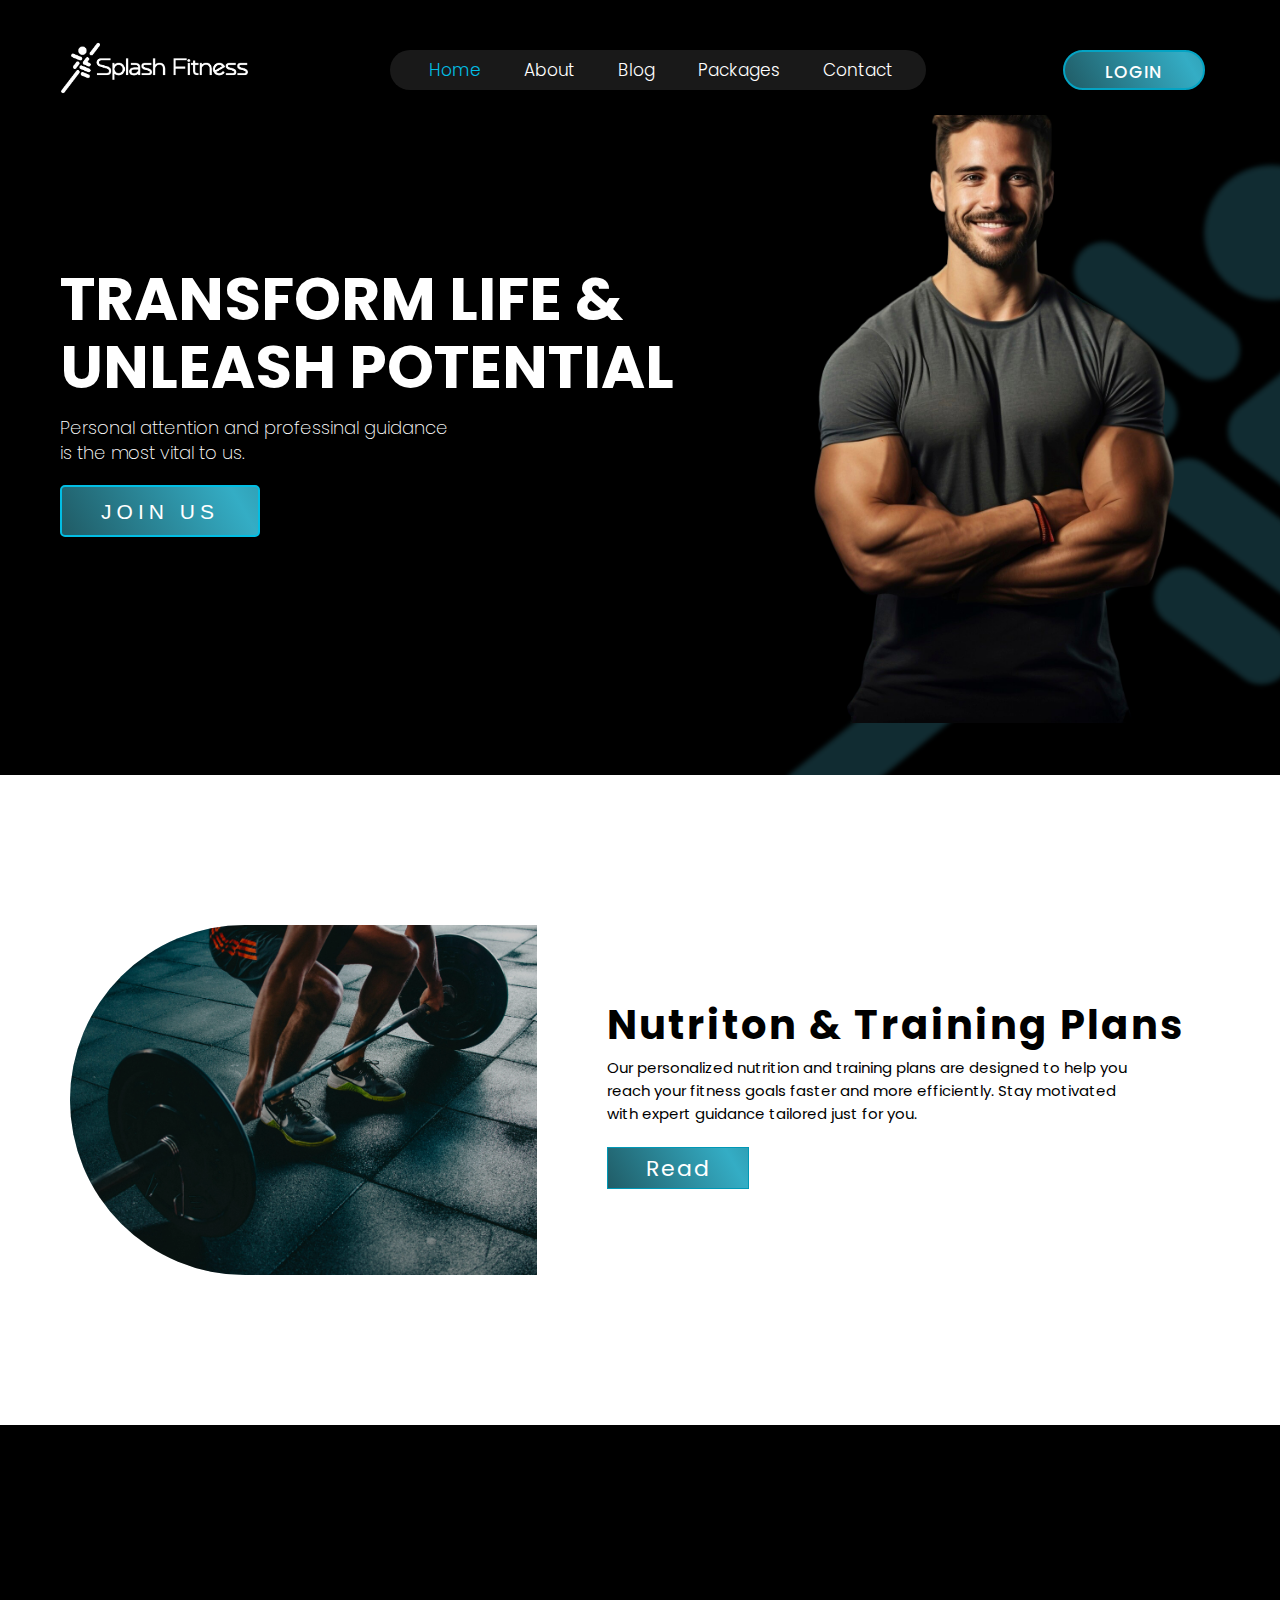
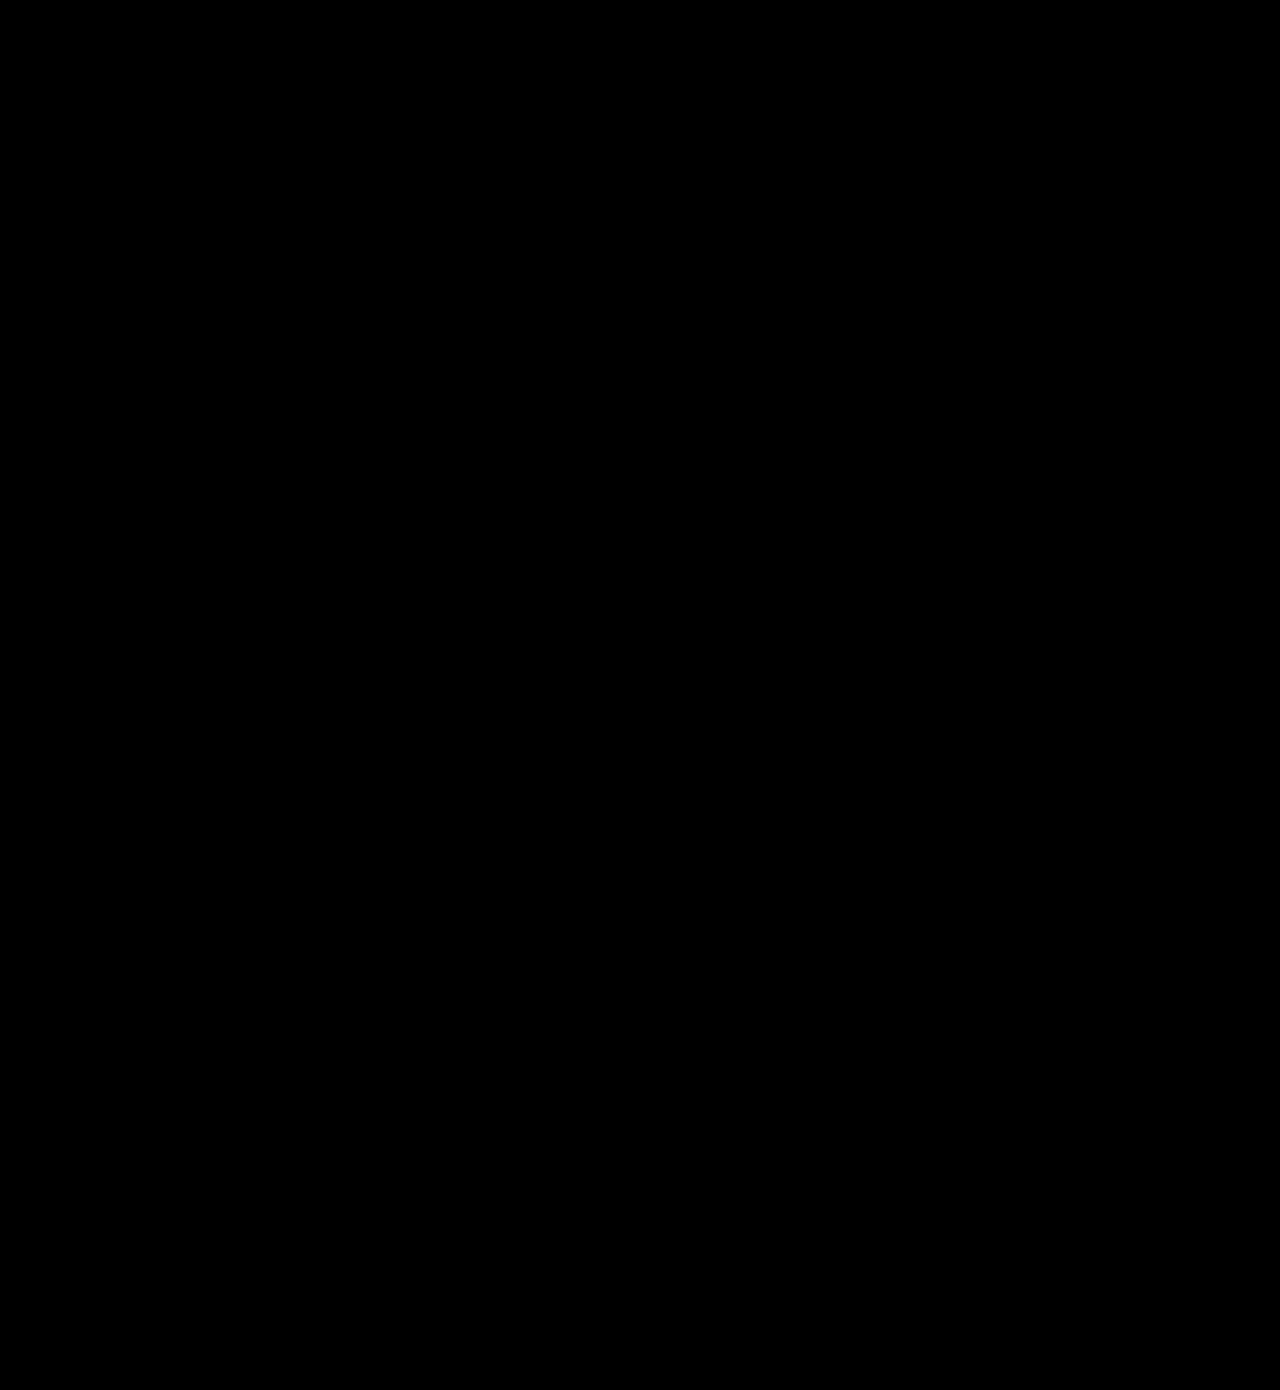
<file: index.html>
<!DOCTYPE html>
<html lang="en">
<head>
    <meta charset="UTF-8">
    <meta name="viewport" content="width=device-width, initial-scale=1.0">
    <title>Document</title>
    <link rel="stylesheet" href="./Home.css" type="text/css">
    <link rel="preconnect" href="https://fonts.googleapis.com">
    <link rel="preconnect" href="https://fonts.gstatic.com" crossorigin>
    <link href="https://fonts.googleapis.com/css2?family=Poppins:ital,wght@0,100;0,200;0,300;0,400;0,500;0,600;0,700;0,800;0,900;1,100;1,200;1,300;1,400;1,500;1,600;1,700;1,800;1,900&display=swap" rel="stylesheet">
</head>
<body>
    
    <nav>
        <div class="container">
            <div class="nav_wrapper">
                <div class="left">
                    <a href ="#">
                        <img src="./Images/logo-02.png" width="250px">
                    </a>
                </div>
                <div class="middle">
                    <div class="bar">
                        <ul>
                            <a href = "#"><li class="home">Home</li></a>
                            <a href = "#"><li>About</li></a>
                            <a href = "#"><li>Blog</li></a>
                            <a href = "#"><li>Packages</li></a>
                            <a href = "#"><li>Contact</li></a>
                        </ul>
                    </div>
                </div>
                <div class="right">
                    <button class="signin">
                        LOGIN
                    </button>
                </div>
            </div>
        </div>
    </nav>
    <div class="backgroundlogo">
        <div class="one">
            <img src="./Images/bg image logo-03.png">
        </div>
    </div>
    <div class="herotext">
        <h1>TRANSFORM LIFE & UNLEASH POTENTIAL</h1>
        <div class="slogan">
            Personal attention and professinal guidance is the most vital to us.
        </div>
        <button>
            JOIN US
        </button>
        <div class="heroimg">
            <img src="./Images/portrait-handsome-man.png">
        </div>
    </div>
    <section>
        <div class="land2">
            <div class="container">
                <div class="holder">
                    <div class="holder_in">
                        <div class="image"><img src="./Images/pexels-victorfreitas-841130.jpg"></div>
                        <div class="text">
                            <h2>Nutriton & Training Plans</h2>
                            <p>Our personalized nutrition and training plans are designed to help you reach your fitness goals faster and more efficiently. Stay motivated with expert guidance tailored just for you.</p>
                            <button>Read</button>
                        </div>
                    </div>
                </div>
            </div>
        </div>
    </section>
   
    
</body>
</html>
</file>
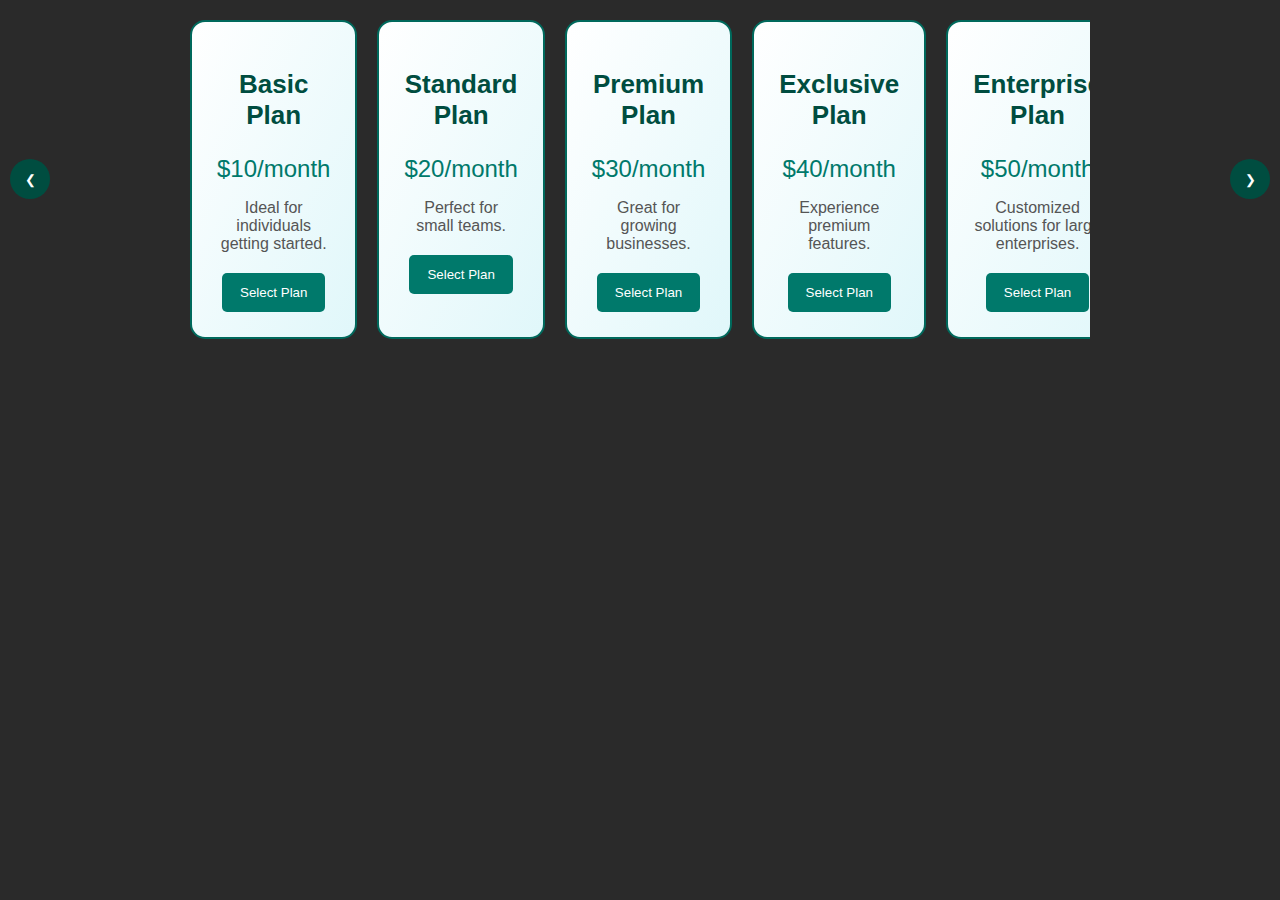
<file: dummy.html>
<!DOCTYPE html>
<html lang="en">
<head>
    <meta charset="UTF-8">
    <meta name="viewport" content="width=device-width, initial-scale=1.0">
    <link rel="stylesheet" href="dummy.css">
    <title>Exclusive Price Cards Slider</title>
</head>
<body>
    <div class="container">
        <button class="nav-button left" id="leftButton">&#10094;</button>
        <div class="card-wrapper" id="cardWrapper">
            <div class="price-card">
                <h2 class="card-title">Basic Plan</h2>
                <p class="price">$10/month</p>
                <p class="description">Ideal for individuals getting started.</p>
                <button class="btn">Select Plan</button>
            </div>

            <div class="price-card">
                <h2 class="card-title">Standard Plan</h2>
                <p class="price">$20/month</p>
                <p class="description">Perfect for small teams.</p>
                <button class="btn">Select Plan</button>
            </div>

            <div class="price-card">
                <h2 class="card-title">Premium Plan</h2>
                <p class="price">$30/month</p>
                <p class="description">Great for growing businesses.</p>
                <button class="btn">Select Plan</button>
            </div>

            <div class="price-card">
                <h2 class="card-title">Exclusive Plan</h2>
                <p class="price">$40/month</p>
                <p class="description">Experience premium features.</p>
                <button class="btn">Select Plan</button>
            </div>

            <div class="price-card">
                <h2 class="card-title">Enterprise Plan</h2>
                <p class="price">$50/month</p>
                <p class="description">Customized solutions for large enterprises.</p>
                <button class="btn">Select Plan</button>
            </div>
        </div>
        <button class="nav-button right" id="rightButton">&#10095;</button>
    </div>

    <script src="dummy.js"></script>
</body>
</html>
</file>
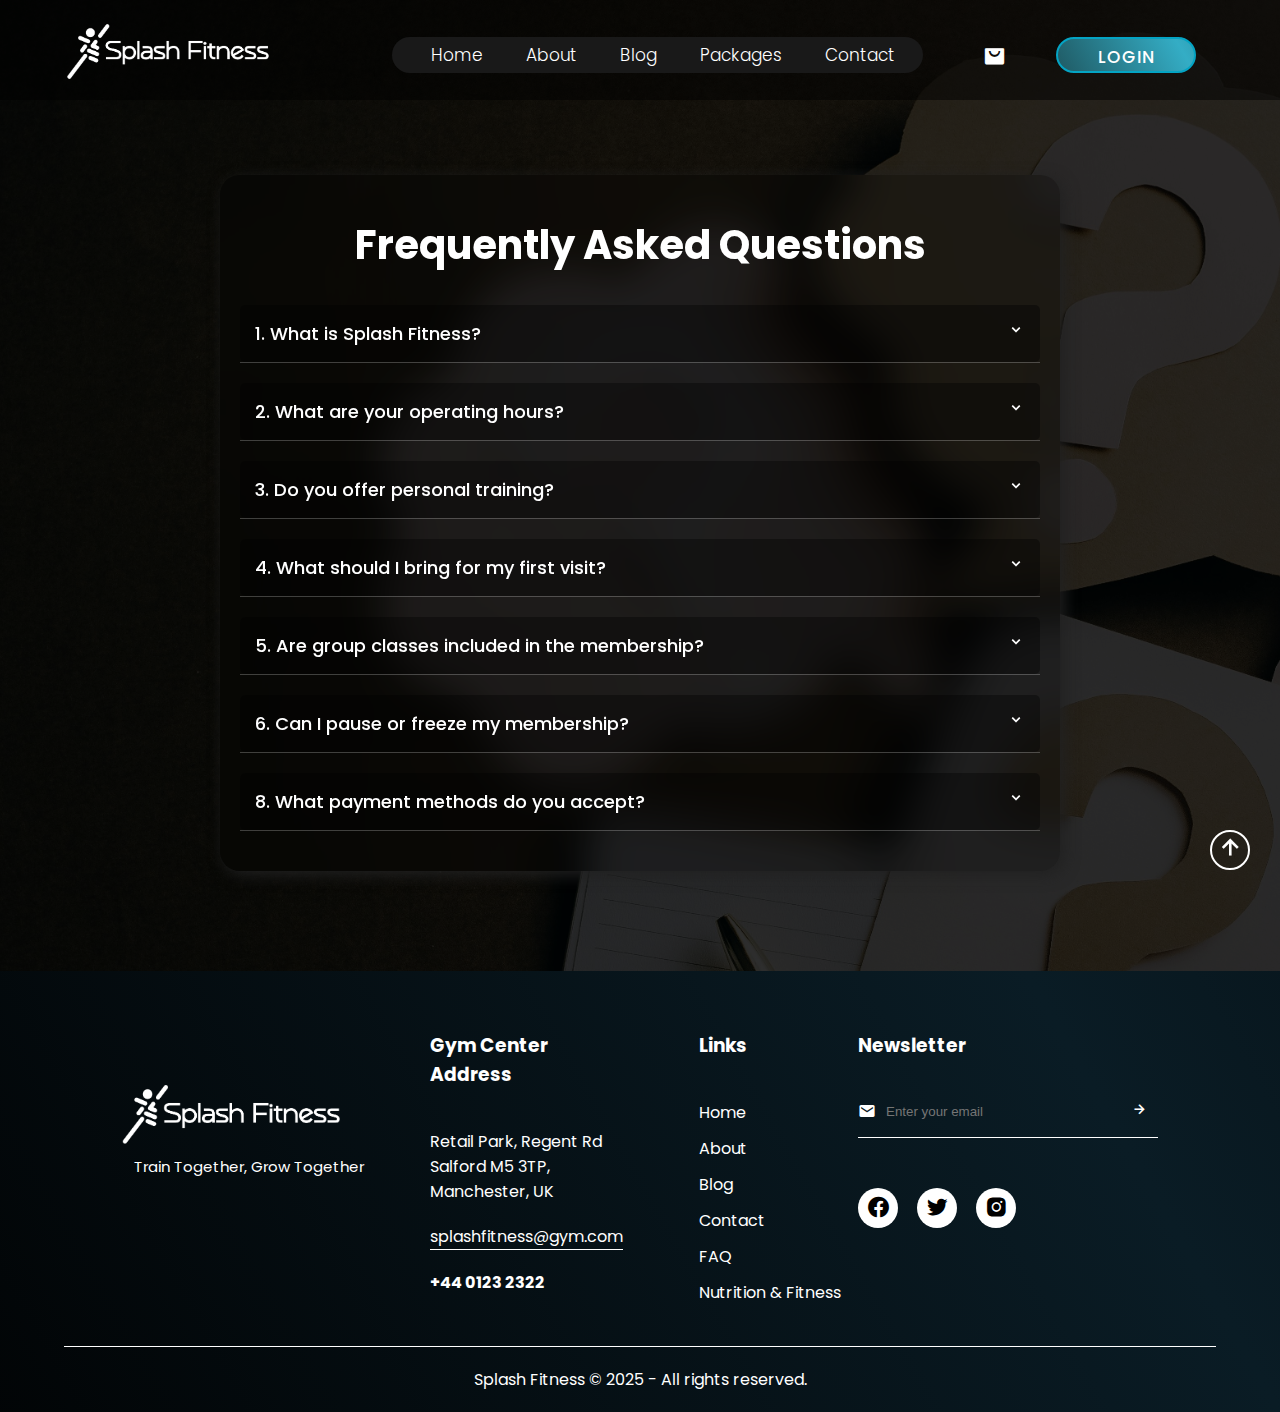
<file: faq.html>
<!DOCTYPE html>
<html lang="en">
<head>
  <meta charset="UTF-8">
  <meta name="viewport" content="width=device-width, initial-scale=1">
  <link rel="stylesheet" type="text/css" href="./faq.css">
  <title>FAQ Page</title>
  <link href='https://unpkg.com/boxicons@2.1.4/css/boxicons.min.css' rel='stylesheet'>
  <link href="https://fonts.googleapis.com/css2?family=Poppins:ital,wght@0,100;0,200;0,300;0,400;0,500;0,600;0,700;0,800;0,900;1,100;1,200;1,300;1,400;1,500;1,600;1,700;1,800;1,900&display=swap" rel="stylesheet">
  <link rel="icon" type="image/png" href="./Images/title_icon-04.png">
  <script src="./contact.js"></script>
  <script>
    function expand(checkbox)
    {
      const div = document.querySelector('.bg');
      
      let currHeight = parseInt(window.getComputedStyle(div).height, 10);

      if(checkbox.checked)
      {
        div.style.height = (currHeight + 35) + "px";
      }
      else
      {
        div.style.height = "1200px";
      }
    }
  </script>
</head>
<body>
  <div class="bg"><img src="./Images/FAQ/faq.jpg" alt="background"></div>
  <section>
        <nav id="nav">
            <div class="container">
                <div class="nav_wrapper">
                    <div class="left">
                        <a href ="#">
                            <img src="./Images/logo-02.png" alt="splash-fitness" width="250px" onclick="window.location.href='./index.html';">
                        </a>
                    </div>
                    <div class="middle">
                        <div class="bar">
                            <ul>
                                <a href = "./index.html"><li class="home">Home</li></a>
                                <a href = "./About.html"><li>About</li></a>
                                <a href = "#"><li>Blog</li></a>
                                <a href = "#"><li>Packages</li></a>
                                <a href = "./contact.html"><li>Contact</li></a>
                            </ul>
                        </div>
                    </div>
                    <div class="right">
                      <div id="cart">
                        <i class='bx bxs-shopping-bag-alt' onclick="window.location.href='./order.html'"></i>
                      </div>
                      <button class="signin" onclick="window.location.href='./login.html';">
                          LOGIN
                      </button>
                  </div>
                </div>
            </div>
           
        </nav>
  </section>

  <button class="scrollToTopBtn" onclick="window.scrollTo({ top: 0, behavior: 'smooth' })">
    <i class='bx bx-up-arrow-alt'></i>
  </button>
  
  <br><br><br><br><br><br><br>
  <section>
    <div class="faq-container">
      <h1>Frequently Asked Questions</h1>
    
      <div class="faq-item">
        <input type="checkbox" id="faq1" onchange="expand(this)">
        <label class="faq-question" for="faq1">1. What is Splash Fitness?
          <i class='bx bx-chevron-down arrow-down'></i>
          <i class='bx bx-chevron-up arrow-up'></i></i>
        </label>
        <div class="faq-answer">
          <p>- Splash Fitness is a modern gym offering personalized workout plans, fitness classes, and professional trainers to help you reach your goals.</p>
        </div>
      </div>
    
      <div class="faq-item">
        <input type="checkbox" id="faq2" onchange="expand(this)">
        <label class="faq-question" for="faq2">2. What are your operating hours?
          <i class='bx bx-chevron-down arrow-down'></i>
          <i class='bx bx-chevron-up arrow-up'></i></i>
        </label>
        <div class="faq-answer">
          <p>- We are open Monday to Saturday from 6:00 AM to 10:00 PM. Closed on Sundays and public holidays.</p>
        </div>
      </div>
    
      <div class="faq-item">
        <input type="checkbox" id="faq3" onchange="expand(this)">
        <label class="faq-question" for="faq3">3. Do you offer personal training?
          <i class='bx bx-chevron-down arrow-down'></i>
          <i class='bx bx-chevron-up arrow-up'></i></i>
        </label>
        <div class="faq-answer">
          <p>- Yes! Our certified personal trainers can design custom programs and guide you through your fitness journey one-on-one.</p>
        </div>
      </div>

      <div class="faq-item">
        <input type="checkbox" id="faq4" onchange="expand(this)">
        <label class="faq-question" for="faq4">4. What should I bring for my first visit?
          <i class='bx bx-chevron-down arrow-down'></i>
          <i class='bx bx-chevron-up arrow-up'></i>
        </label>
        <div class="faq-answer">
          <p>- Bring a water bottle, a towel, proper workout attire, and a positive mindset! If you're doing a trial, don't forget a valid ID.</p>
        </div>
      </div>

    <div class="faq-item">
      <input type="checkbox" id="faq5" onchange="expand(this)">
      <label class="faq-question" for="faq5">5. Are group classes included in the membership?
        <i class='bx bx-chevron-down arrow-down'></i>
        <i class='bx bx-chevron-up arrow-up'></i>
      </label>
      <div class="faq-answer">
        <p>- Yes, group fitness classes like yoga, HIIT, and Zumba are included in most membership plans. Check with our front desk for your plan details.</p>
      </div>
    </div>

    <div class="faq-item">
      <input type="checkbox" id="faq6" onchange="expand(this)">
      <label class="faq-question" for="faq6">6. Can I pause or freeze my membership?
        <i class='bx bx-chevron-down arrow-down'></i>
        <i class='bx bx-chevron-up arrow-up'></i>
      </label>
      <div class="faq-answer">
        <p>- Yes, we allow membership freezes for medical or travel reasons. Contact our support team to request a freeze.</p>
      </div>
    </div>

    <div class="faq-item">
      <input type="checkbox" id="faq7" onchange="expand(this)">
      <label class="faq-question" for="faq7">8. What payment methods do you accept?
        <i class='bx bx-chevron-down arrow-down'></i>
        <i class='bx bx-chevron-up arrow-up'></i>
      </label>
      <div class="faq-answer">
        <p>- We accept credit/debit cards, mobile banking, and cash payments at the front desk.</p>
      </div>
    </div>

  </div>
  </section>

  <section>
    <br><br><br><br>
    <footer id="footer">
        <div class="row">
            <div class="col">
                <img src="./Images/logo-01.png"  alt="splash-fitness" class="logo" onclick="window.location.href='./index.html';">
                <p style="font-size: 15px;">&nbsp;&nbsp;&nbsp;Train Together, Grow Together</p>
            </div>
            <div class="col">
                <h3>Gym Center Address</h3>
                <p><a href="https://maps.app.goo.gl/3rHVtaUX1z4BDh7L7" target="_blank" class="nolly">Retail Park, Regent Rd<br>
                    Salford M5 3TP, Manchester, UK</a></p>
                <p class="email-id"><a href="mailto:splashfitness@mail.com" class="nolly">splashfitness@gym.com</a></p>
                <h4><a href="tel:+44 0123 2322" class="nolly">+44 0123 2322</a></h4>
            </div>
            <div class="col" id="links">
                <h3>Links</h3>
                <ul>
                    <li><a href="./index.html">Home</a></li>
                    <li><a href="./About.html">About</a></li>
                    <li><a href="#">Blog</a></li>
                    <li><a href="./contact.html">Contact</a></li>
                    <li><a href="./faq.html">FAQ</a></li>
                    <li><a href="./nutrition.html">Nutrition & Fitness</a></li>
                </ul>
            </div>
            <div class="col">
                <h3>Newsletter</h3>
                <form action="" method="get" onsubmit="return newsletter(event)">
                    <i class='bx bxs-envelope'></i>
                    <input type="email" placeholder="Enter your email" required>
                    <button type="submit"><i class='bx bx-right-arrow-alt'></i></button>
                </form>
                <div class="thanks"><p id="mess"></p></div>
                <div class="social-icons">
                    <i class='bx bxl-facebook-circle' ></i>
                    <i class='bx bxl-twitter' ></i>
                    <i class='bx bxl-instagram-alt' ></i>
                </div>
            </div>
        </div>
        <hr>
        <p class="copyright">Splash Fitness &copy; 2025 - All rights reserved.</p>
    </footer>
</section>

</body>
</html>
</file>
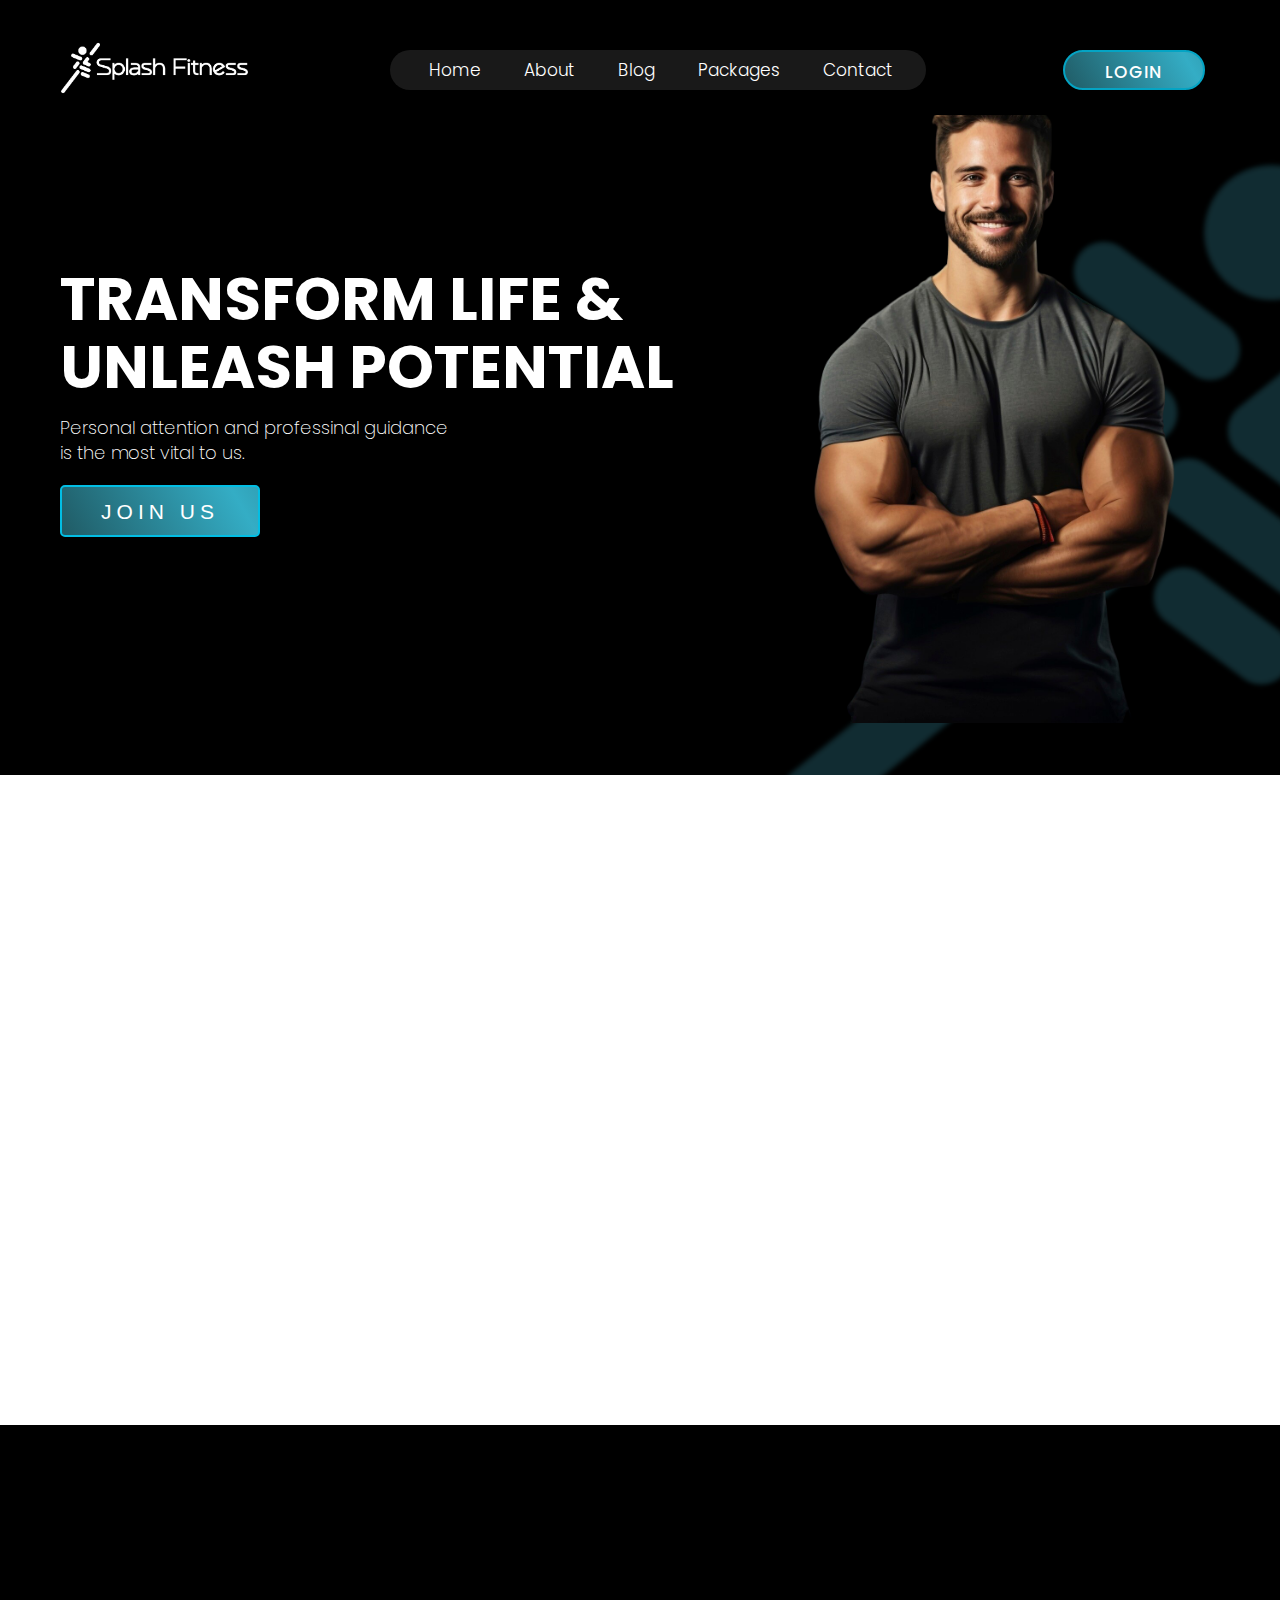
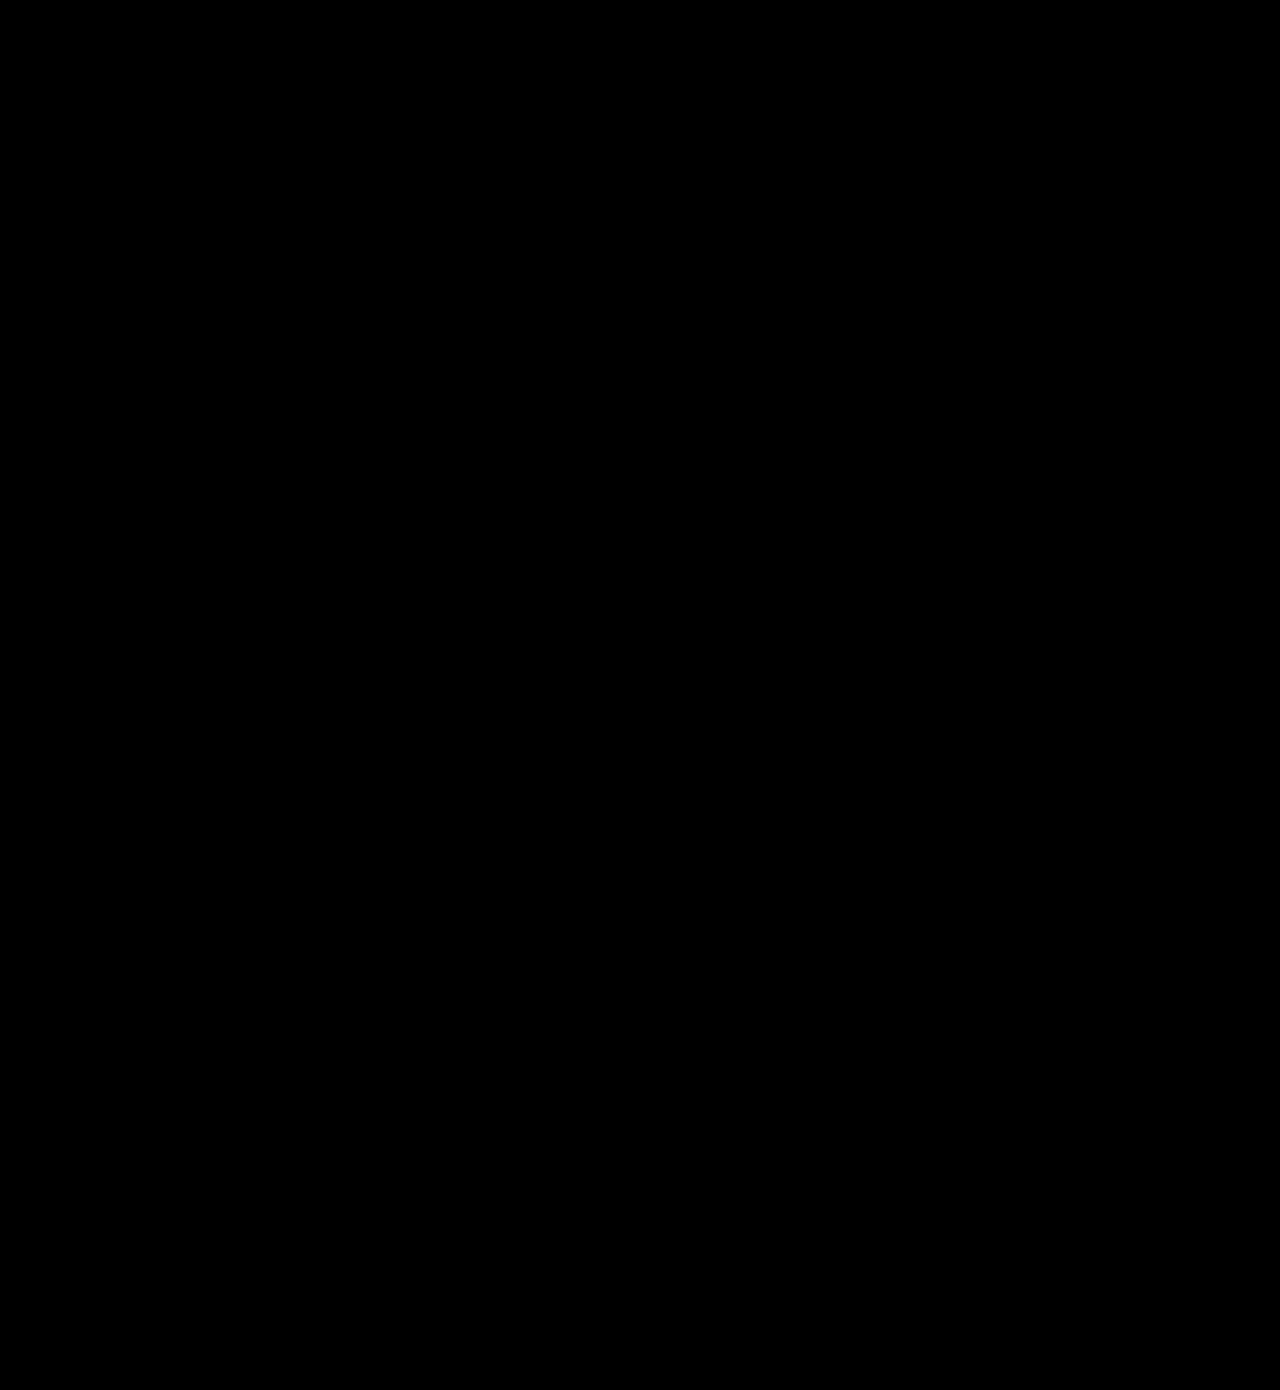
<file: Home.html>
<!DOCTYPE html>
<html lang="en">
<head>
    <meta charset="UTF-8">
    <meta name="viewport" content="width=device-width, initial-scale=1.0">
    <title>Document</title>
    <link rel="stylesheet" href="./Home.css" type="text/css">
    <link rel="preconnect" href="https://fonts.googleapis.com">
    <link rel="preconnect" href="https://fonts.gstatic.com" crossorigin>
    <link href="https://fonts.googleapis.com/css2?family=Poppins:ital,wght@0,100;0,200;0,300;0,400;0,500;0,600;0,700;0,800;0,900;1,100;1,200;1,300;1,400;1,500;1,600;1,700;1,800;1,900&display=swap" rel="stylesheet">
</head>
<body>
    
    <nav>
        <div class="container">
            <div class="nav_wrapper">
                <div class="left">
                    <a href ="#">
                        <img src="./Images/logo-02.png" width="250px">
                    </a>
                </div>
                <div class="middle">
                    <div class="bar">
                        <ul>
                            <a href = "#"><li>Home</li></a>
                            <a href = "#"><li>About</li></a>
                            <a href = "#"><li>Blog</li></a>
                            <a href = "#"><li>Packages</li></a>
                            <a href = "#"><li>Contact</li></a>
                        </ul>
                    </div>
                </div>
                <div class="right">
                    <button class="signin">
                        LOGIN
                    </button>
                </div>
            </div>
        </div>
    </nav>
    <div class="backgroundlogo">
        <div class="one">
            <img src="./Images/bg image logo-03.png">
        </div>
    </div>
    <div class="herotext">
        <h1>TRANSFORM LIFE & UNLEASH POTENTIAL</h1>
        <div class="slogan">
            Personal attention and professinal guidance is the most vital to us.
        </div>
        <button>
            JOIN US
        </button>
        <div class="heroimg">
            <img src="./Images/portrait-handsome-man.png">
        </div>
    </div>
    <div class="land2">
        <div class="container"></div>
    </div>
   
    
</body>
</html>
</file>
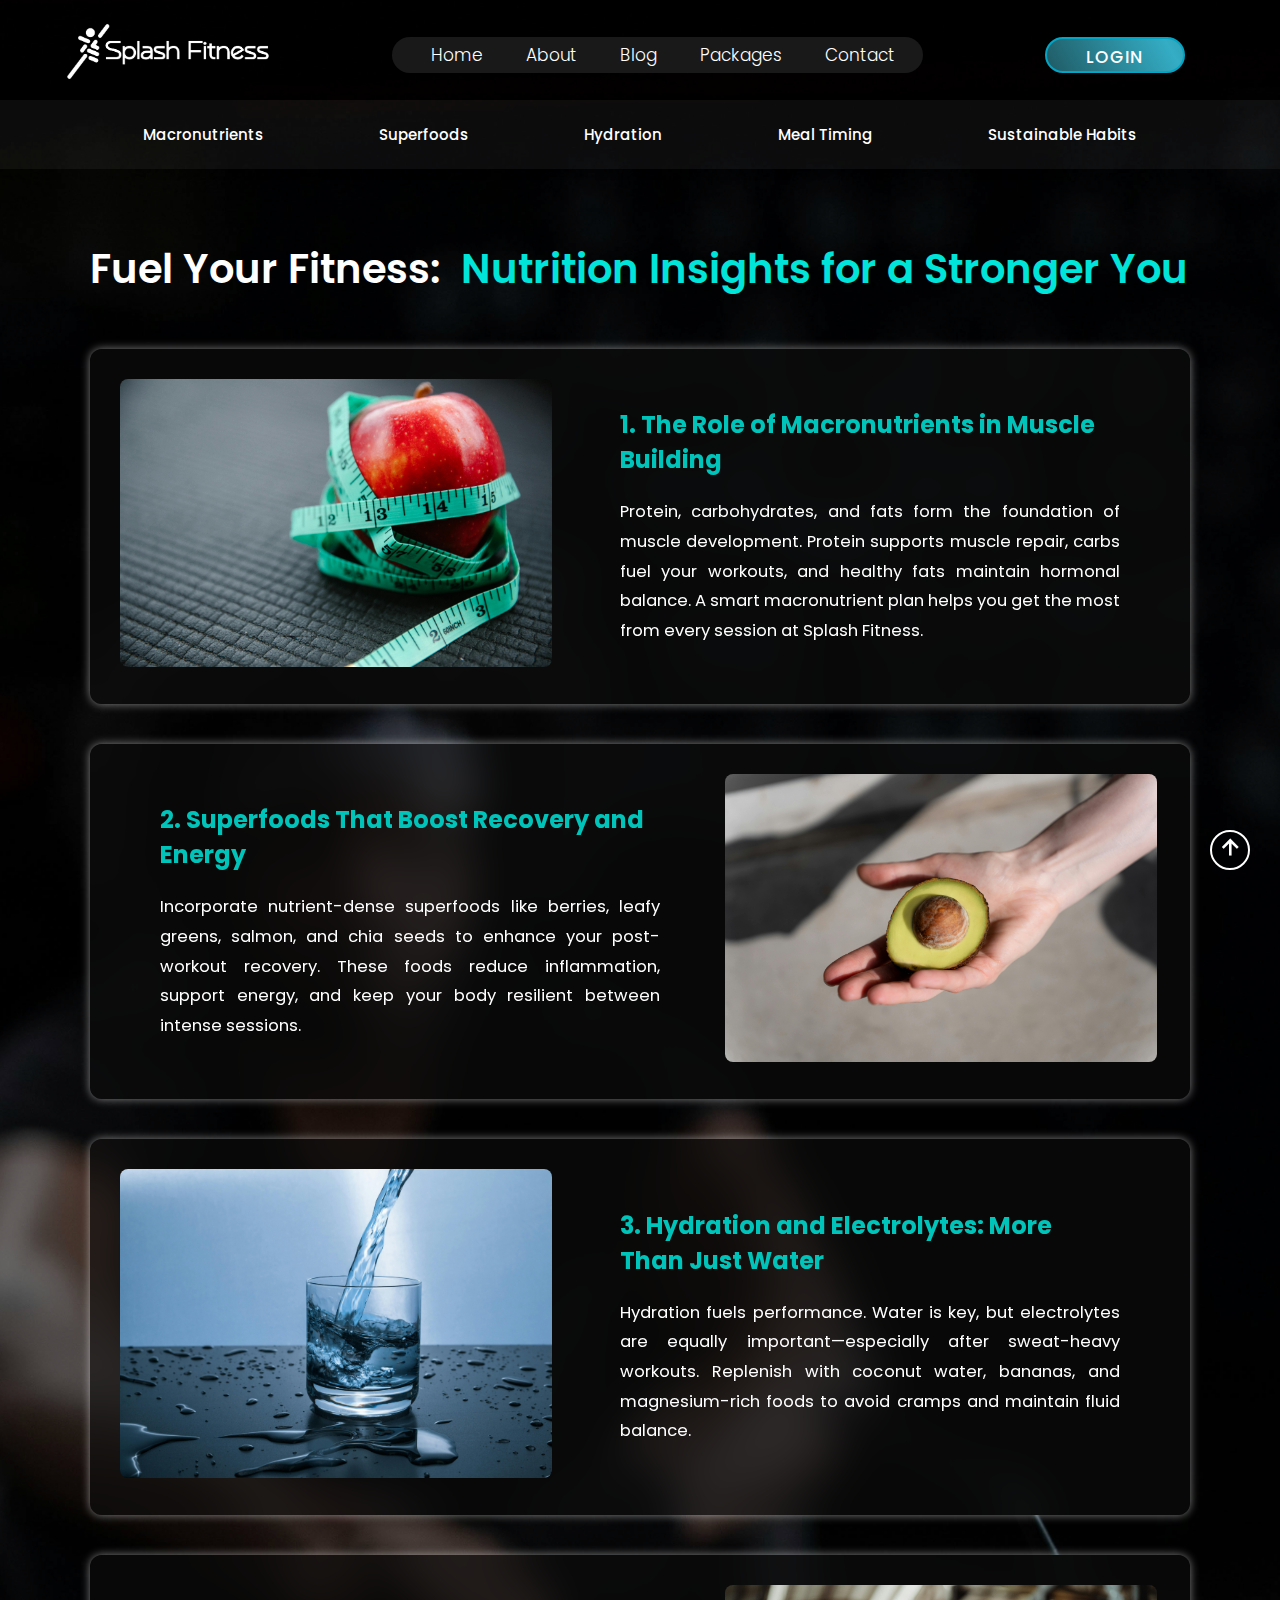
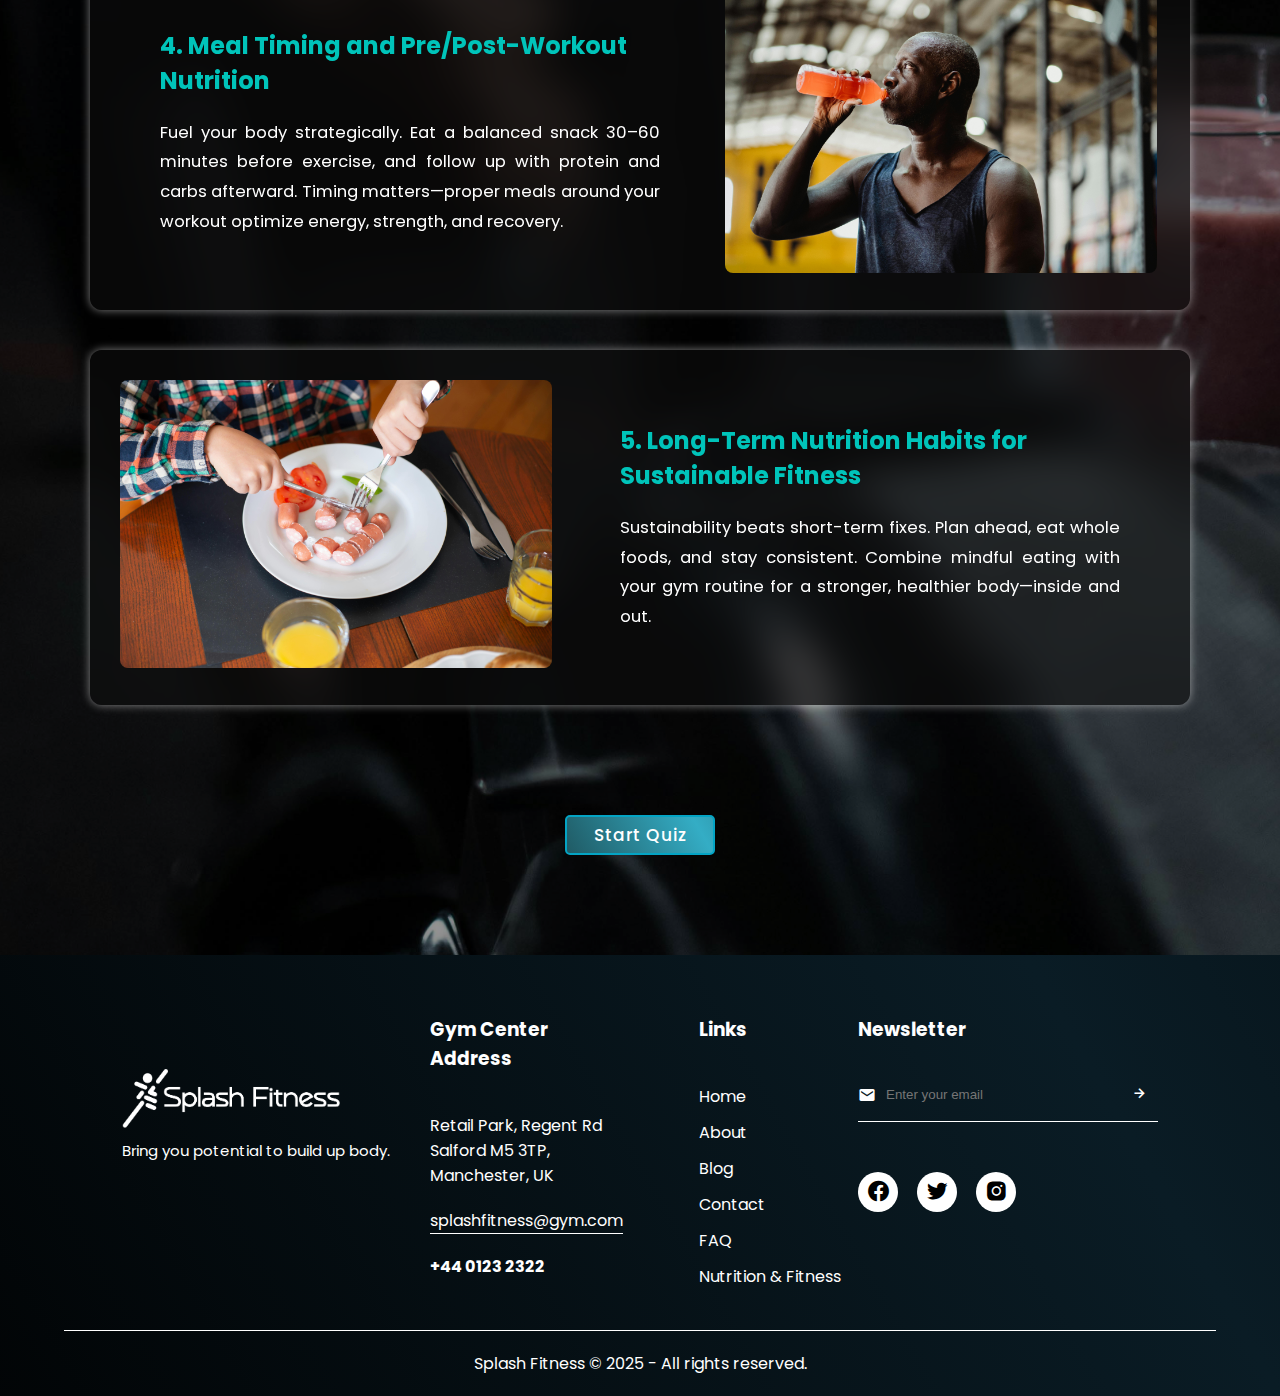
<file: nutrition.html>
<!DOCTYPE html>
<html lang="en">
<head>
  <meta charset="UTF-8">
  <meta name="viewport" content="width=device-width, initial-scale=1">
  <link rel="stylesheet" type="text/css" href="./nutrition.css">
  <title>FAQ Page</title>
  <link href='https://unpkg.com/boxicons@2.1.4/css/boxicons.min.css' rel='stylesheet'>
  <link href="https://fonts.googleapis.com/css2?family=Poppins:ital,wght@0,100;0,200;0,300;0,400;0,500;0,600;0,700;0,800;0,900;1,100;1,200;1,300;1,400;1,500;1,600;1,700;1,800;1,900&display=swap" rel="stylesheet">
  <link rel="icon" type="image/png" href="./Images/title_icon-04.png">
  <script src="./contact.js"></script>
  <script src="./nutrition.js"></script>
</head>
<body>
  <div class="bg"><img src="./Images/Nutrition/n1.jpg"></div>
  <section>
        <nav id="nav">
            <div class="container">
                <div class="nav_wrapper">
                    <div class="left">
                        <a href ="#">
                            <img src="./Images/logo-02.png" width="250px" onclick="window.location.href='./index.html';">
                        </a>
                    </div>
                    <div class="middle">
                        <div class="bar">
                            <ul>
                                <a href = "./index.html"><li class="home">Home</li></a>
                                <a href = "./About.html"><li>About</li></a>
                                <a href = "#"><li>Blog</li></a>
                                <a href = "#"><li>Packages</li></a>
                                <a href = "./contact.html"><li>Contact</li></a>
                            </ul>
                        </div>
                    </div>
                    <div class="right">
                        <button class="signin" onclick="window.location.href='./login.html';">
                            LOGIN
                        </button>
                    </div>
                </div>
            </div>
           
        </nav>
    </section>

    <section>
        <div class="article-nav">
            <div class="article-nav-container">
              <a href="#article1">Macronutrients</a>
              <a href="#article2">Superfoods</a>
              <a href="#article3">Hydration</a>
              <a href="#article4">Meal Timing</a>
              <a href="#article5">Sustainable Habits</a>
            </div>
          </div>
    </section>

  <section class="nutrition-articles">

    <div class="container">
      <h2 class="section-title">Fuel Your Fitness: &nbsp;<div>Nutrition Insights for a Stronger You</div></h2>
  
      <!-- Article 1 -->
      <div class="nutrition-block row reverse" id="article1">
        <div class="text">
          <h3>1. The Role of Macronutrients in Muscle Building</h3>
          <p>Protein, carbohydrates, and fats form the foundation of muscle development. Protein supports muscle repair, carbs fuel your workouts, and healthy fats maintain hormonal balance. A smart macronutrient plan helps you get the most from every session at Splash Fitness.</p>
        </div>
        <div class="image">
          <img src="./Images/Nutrition/n2.jpg" alt="Macronutrients" />
        </div>
      </div>
  
      <!-- Article 2 -->
      <div class="nutrition-block row" id="article2">
        <div class="text">
          <h3>2. Superfoods That Boost Recovery and Energy</h3>
          <p>Incorporate nutrient-dense superfoods like berries, leafy greens, salmon, and chia seeds to enhance your post-workout recovery. These foods reduce inflammation, support energy, and keep your body resilient between intense sessions.</p>
        </div>
        <div class="image">
          <img src="./Images/Nutrition/n3.jpg" alt="Superfoods" />
        </div>
      </div>
  
      <!-- Article 3 -->
      <div class="nutrition-block row reverse" id="article3">
        <div class="text">
          <h3>3. Hydration and Electrolytes: More Than Just Water</h3>
          <p>Hydration fuels performance. Water is key, but electrolytes are equally important—especially after sweat-heavy workouts. Replenish with coconut water, bananas, and magnesium-rich foods to avoid cramps and maintain fluid balance.</p>
        </div>
        <div class="image">
          <img src="./Images/Nutrition/n4.jpg" alt="Hydration" />
        </div>
      </div>
  
      <!-- Article 4 -->
      <div class="nutrition-block row" id="article4">
        <div class="text">
          <h3>4. Meal Timing and Pre/Post-Workout Nutrition</h3>
          <p>Fuel your body strategically. Eat a balanced snack 30–60 minutes before exercise, and follow up with protein and carbs afterward. Timing matters—proper meals around your workout optimize energy, strength, and recovery.</p>
        </div>
        <div class="image">
          <img src="./Images/Nutrition/n5.jpg" alt="Meal Timing" />
        </div>
      </div>
  
      <!-- Article 5 -->
      <div class="nutrition-block row reverse" id="article5">
        <div class="text">
          <h3>5. Long-Term Nutrition Habits for Sustainable Fitness</h3>
          <p>Sustainability beats short-term fixes. Plan ahead, eat whole foods, and stay consistent. Combine mindful eating with your gym routine for a stronger, healthier body—inside and out.</p>
        </div>
        <div class="image">
          <img src="./Images/Nutrition/n6.jpg" alt="Sustainable Nutrition" />
        </div>
      </div>
    </div>
  </section>
  
  <section>
    <div class="start">
        <button id="startquiz"onclick="openQuiz()">Start Quiz</button>
    </div>
    <div>
        <div class="quiz-container">
            <div class="close"><button onclick="closeQuiz()">X</button></div>
            <h1>Fitness & Nutrition Quiz</h1>
            <br>
            <form id="quiz-form">
          
              <div class="question">
                <p>1. Which macronutrient is primarily responsible for muscle repair?</p>
                <label><input type="radio" name="q1" value="a"> Carbohydrates <br></label>
                <label><input type="radio" name="q1" value="b"> Fats <br></label>
                <label><input type="radio" name="q1" value="c"> Protein <br></label>
                <label><input type="radio" name="q1" value="d"> Vitamins <br></label>
              </div>
          
              <div class="question">
                <p>2. Which of the following is a superfood that helps reduce inflammation?</p>
                <label><input type="radio" name="q2" value="a"> White bread <br></label>
                <label><input type="radio" name="q2" value="b"> Berries <br></label>
                <label><input type="radio" name="q2" value="c"> Soda <br></label>
                <label><input type="radio" name="q2" value="d"> Processed meat <br></label>
              </div>
          
              <div class="question">
                <p>3. What helps maintain fluid balance during and after intense workouts?</p>
                <label><input type="radio" name="q3" value="a"> Fiber <br></label>
                <label><input type="radio" name="q3" value="b"> Protein <br></label>
                <label><input type="radio" name="q3" value="c"> Electrolytes <br></label>
                <label><input type="radio" name="q3" value="d"> Sugar <br></label>
              </div>
          
              <div class="question">
                <p>4. What is the best time to eat a balanced snack before exercising?</p>
                <label><input type="radio" name="q4" value="a"> 30–60 minutes before exercise <br></label>
                <label><input type="radio" name="q4" value="b"> Right after exercise <br></label>
                <label><input type="radio" name="q4" value="c"> 2 hours after exercise <br></label>
                <label><input type="radio" name="q4" value="d"> Only in the morning <br></label>
              </div>
          
              <div class="question">
                <p>5. Which food is a good source of magnesium and helps prevent muscle cramps?</p>
                <label><input type="radio" name="q5" value="a"> Candy <br></label>
                <label><input type="radio" name="q5" value="b"> Chips <br></label>
                <label><input type="radio" name="q5" value="c"> Ice cream <br></label>
                <label><input type="radio" name="q5" value="d"> Bananas <br></label>
              </div>
          
              <div class="question">
                <p>6. What is key for sustainable long-term fitness success?</p>
                <label><input type="radio" name="q6" value="a"> Skipping meals <br></label>
                <label><input type="radio" name="q6" value="b"> Quick-fix diets <br></label>
                <label><input type="radio" name="q6" value="c"> Eating whole foods consistently <br></label>
                <label><input type="radio" name="q6" value="d"> Extreme fasting <br></label>
              </div>
          
            </form>
            <br>
            <div class="submit"><button id="submit" onclick="submit()">Submit</button></div>
        </div>
    </div>
  </section>

  <div class="popup" id="popup">
    <p id="popupText">Submitting..</p>
  </div>

  <button class="scrollToTopBtn" onclick="window.scrollTo({ top: 0, behavior: 'smooth' })">
    <i class='bx bx-up-arrow-alt'></i>
</button>

  <section>
    <br><br><br><br>
    <footer id="footer">
        <div class="row">
            <div class="col">
                <img src="./Images/logo-01.png"  class="logo" onclick="window.location.href='./index.html';">
                <p style="font-size: 15px;">Bring you potential to build up body.</p>
            </div>
            <div class="col">
                <h3>Gym Center Address</h3>
                <p><a href="https://maps.app.goo.gl/3rHVtaUX1z4BDh7L7" target="_blank" class="nolly">Retail Park, Regent Rd<br>
                    Salford M5 3TP, Manchester, UK</a></p>
                <p class="email-id"><a href="mailto:splashfitness@mail.com" class="nolly">splashfitness@gym.com</a></p>
                <h4><a href="tel:+44 0123 2322" class="nolly">+44 0123 2322</a></h4>
            </div>
            <div class="col" id="links">
                <h3>Links</h3>
                <ul>
                    <li><a href="./index.html">Home</a></li>
                    <li><a href="./About.html">About</a></li>
                    <li><a href="#">Blog</a></li>
                    <li><a href="./contact.html">Contact</a></li>
                    <li><a href="./faq.html">FAQ</a></li>
                    <li><a href="./nutrition.html">Nutrition & Fitness</a></li>
                </ul>
            </div>
            <div class="col">
                <h3>Newsletter</h3>
                <form action="" method="get" onsubmit="return newsletter(event)">
                    <i class='bx bxs-envelope'></i>
                    <input type="email" placeholder="Enter your email" required>
                    <button type="submit"><i class='bx bx-right-arrow-alt'></i></button>
                </form>
                <div class="thanks"><p id="mess"></p></div>
                <div class="social-icons">
                    <i class='bx bxl-facebook-circle' ></i>
                    <i class='bx bxl-twitter' ></i>
                    <i class='bx bxl-instagram-alt' ></i>
                </div>
            </div>
        </div>
        <hr>
        <p class="copyright">Splash Fitness &copy; 2025 - All rights reserved.</p>
    </footer>
</section>

</body>
</html>
</file>
<file: Home.css>
@import url('https://fonts.googleapis.com/css2?family=Poppins:ital,wght@0,100;0,200;0,300;0,400;0,500;0,600;0,700;0,800;0,900;1,100;1,200;1,300;1,400;1,500;1,600;1,700;1,800;1,900&family=Tektur:wght@400..900&display=swap');
@import url('https://unpkg.com/boxicons@2.1.4/css/boxicons.min.css');

*{
    margin: 0;
    padding: 0;
    box-sizing: border-box;
}
body{
    background-color: rgb(0, 0, 0);
    width: 100%;
    height: 330vh;
}
html{
    scroll-behavior: smooth;
}
.arrival{
    animation: appear linear;
    animation-timeline: view();
    animation-range: entry 0 cover 40%;
}
@keyframes appear{
    from{
        opacity: 0;
        transform: translateX(100px);
    }
    to{
        opacity: 1;
        transform: translateX(0);
    }
}
nav{
    background-color: black;
    height: 95px;
    margin-top: 20px;
    position: sticky;
    top: 0px;
    z-index: 9999;
}
.container{
    width: 1190px;
    height: 100px;
    margin: 0 auto;
}
nav .nav_wrapper{
    display: flex;
    justify-content: space-between;
}
nav .left{
    width: 20%;
    height: 100px;
    display: flex;
    align-items: center;
}
nav .left img{
    width: 92%;
    height: 100%;
    transition: 0.6s
}
nav .left img:hover{
    width: 95%;
    transition: 0.6s
}
nav .middle{
    width: 45%;
    height: 100px;
    display: flex;
    align-items: center;

}
nav .middle .bar{
    width: 100%;
    height: 40%;
    background-color: #191919;
    display: flex;
    align-items: center;
    border-radius: 50px;
}
nav .right{
    width: 17%;
    height: 100px;
    display: flex;
    justify-content: center;
    align-items: center;
}
nav .middle ul li{
    display: inline-block;
    padding-left: 39px;
    font-family: Poppins;
    font-size: 17px;
    font-weight: 300;
    color: white;
    text-decoration: none;
    transition: 0.7s;
}
nav .middle ul li:hover{
    letter-spacing: 1px;
    color:#02bee4;
}
nav .middle ul .home {
    color: #02bee4;
}
.right .signin{
    width: 70%;
    height: 40%;
    font-family: Poppins;
    font-size: 17px;
    font-weight: 500;
    text-decoration: none;
    color: white;
    background: linear-gradient(60deg, #1D4F57, #34adc5, #1D4F57);
    border: 2px solid #04a4c4;
    border-radius: 50px;
    transition: .7s;
    letter-spacing: 1px;
    padding-top: 3px;
    animation: change 7s infinite;
    background-size: 200% 200%;
}
.right .signin:hover{
    background: linear-gradient(to right,#ffffff, #ffffff);
    cursor: pointer;
    color:#04a4c4;
    letter-spacing: 5px;
    padding-left: 7px;
    font-size: 18px;
    background-size: 200% 200%;
}
@keyframes change{
    0% {
        background-position: 0% 50%;
      }
      50% {
        background-position: 100% 50%;
      }
      100% {
        background-position: 0% 50%;
      }
}
.herotext{
    width: 1140px;
    height: 660px;
    margin: 0 auto;
    /*background-color: #000000;*/
    position: relative;
    right: 10px
}
.herotext h1{
    width: 650px;
    font-family: Poppins;
    font-size: 60px;
    color: white;
    position: absolute;
    top: 150px;
    line-height: 68px;
}
.herotext .slogan{
    position: absolute;
    top: 300px;
    font-family: "Poppins", sans-serif;
    font-weight: 250;
    font-style: normal;
    font-size: 18px;
    width: 400px;
    color: white;
    line-height: 25px;
}
.herotext button{
    background-color: #191919;
    color: white;
    position: relative;
    top: 370px;
    width: 200px;
    height: 52px;
    font-size: 21px;
    font-weight: 500;
    background: linear-gradient(60deg, #1D4F57, #34adc5, #1D4F57);
    border: 2px solid #02bee4;
    border-radius: 5px;
    letter-spacing: 5px;
    transition: 1s ease-in-out, color 0.5s ease-in-out;
    padding-top: 2px ;
    animation: change 7s infinite;
    background-size: 200% 200%;
    cursor: pointer;
    z-index: 1;
}
.herotext button::before {
    content: "";
    position: absolute;
    inset: 0;
    background: linear-gradient(60deg, #fdffff, #ffffff, #ffffff);
    opacity: 0;
    transition: opacity 0.4s ease-in-out;
    z-index: -1;
}

.herotext button:hover::before {
    opacity: 1;
}
.herotext button:hover {
    color: rgb(13, 160, 160); 
}

.herotext .contact-us button {
    background-color: #191919;
    color: white;
    position: absolute;
    top: 318px;
    left: 230px;
    width: 220px;
    height: 52px;
    font-size: 21px;
    font-weight: 500;
    background: transparent;
    border: 2px solid #02bee4;
    color: white;
    letter-spacing: 5px;
    transition: 0.7s;
    padding-top: 2px;
    animation: change 7s infinite;
    background-size: 200% 200%;
    cursor: pointer;
    position: relative;
    z-index: 1;
}

.herotext .contact-us button::before {
    content: "";
    position: absolute;
    inset: 0;
    background: linear-gradient(60deg, #1D4F57, #34adc5, #1D4F57);
    opacity: 0;
    transition: opacity 0.4s ease-in-out;
    animation: change 7s infinite;
    background-size: 200% 200%;
    z-index: -1;
}

.herotext .contact-us button:hover::before {
    opacity: 1;
}

.backgroundlogo{
    width: 100%;
    height: 780px;
    margin: 0 auto;
    overflow: hidden;
    position: absolute;
    top: -5px;
}
.backgroundlogo .one{
    width: 1600px;
    height: 100%;
    margin: 0 auto;
    position: relative;
}
.backgroundlogo img{
    width: 53%;
    position: absolute;
    left: 47%;
    top: 20%;
    animation: dim 1.5s ease infinite alternate;
}
@keyframes dim {
    from{
        opacity: 100%;
    }
    to{
        opacity: 40%;
    }
}
.herotext .heroimg img{
    width: 50%;
    /* background-color: #02bee4; */
    position: relative;
    left: 646px;
    bottom: 299px;
    animation: scaleIn 0.8s ease-out;
    transition: 1s;
}
.herotext .heroimg img:hover{
    transform: rotateY(deg360);
}
.land2{
    width: 100%;
    height: 650px;
    background-color: white;
}
.land2 .container{
    width: 1140px;
    height: 100%;
    margin: 0 auto;
    background-color: #ffffff;
    position: relative;
}
.land2 .container .holder{
    width: 100%;
    height: 350px;
    background-color: #ffffff;
    position: absolute;
    top: 150px;
}
.container .holder .holder_in{
    width: 100%;
    height: 100%;
    background-color: #ffffff;
    overflow: hidden;
    display: flex;
    border-radius: 200px;
}
.container .holder .holder_in .image
{
    height: 100%;
    width: 41%;
    position: relative;
    animation: scaleIn 0.8s ease-out;
}
.container .holder .holder_in .image img{
    height: 100%;
    width: 100%;
    position: absolute;
    object-fit: cover;
    object-position:  center;
}
.container .holder .holder_in .image::after {
    content: "";
    position: absolute;
    top: 0;
    left: 0;
    width: 100%;
    height: 100%;
    background: rgba(0, 0, 0, 0.2); /* Black overlay */
    pointer-events: none; /* So it doesn't block clicks */
}
.holder_in .text {
    position: relative;
    height: 100%;
    width: 59%;
}
.holder_in .text h2{
    width: 600px;
    font-family: Poppins;
    font-size: 40px;
    color: rgb(0, 0, 0);
    font-weight: 700;
    position: absolute;
    top: 70px;
    left: 70px;
    letter-spacing: 3px;
}
.holder_in .text p{
    width: 530px;
    position: absolute;
    bottom: 150px;
    left: 70px;
    font-family: Poppins;
    font-size: 15px;
}
.holder_in button{
    background-color: #191919;
    color: white;
    position: absolute;
    bottom: 86px;
    left: 70px;
    width: 142px;
    height: 42px;
    font-family: Poppins;
    font-size: 22px;
    font-weight: 400;
    background: linear-gradient(60deg, #1D4F57, #34adc5, #1D4F57);
    border: 1px solid #0098b6;
    color: white;
    letter-spacing: 2px;
    transition: .7s;
    animation: change 7s infinite;
    background-size: 200% 200%;
    cursor: pointer;
}
.holder_in button:hover{
    letter-spacing: 8px;
    animation-play-state: paused;
    padding-left: 8px;
}

.land3{
    width: 100%;
    height: 550px;
    background-color: rgb(244, 244, 244);
}
.land3 .container{
    width: 1140px;
    height: 100%;
    margin: 0 auto;
}
.land3 .container .holder1{
    width: 100%;
    height: 38%;
    position: relative;
}
.holder1 .text1 h2{
    width: 100%;
    font-family: Poppins;
    font-size: 45px;
    display: flex;
    color: rgb(0, 0, 0);
    font-weight: 700;
    position: absolute;
    letter-spacing: 3px;
    justify-content: center;
    align-items: centers;
    top: 40px;
}
.holder1 .text2 {
    position: relative;
}
.holder1 .text2 p{
    width: 77%;
    position: absolute;
    font-family: Poppins;
    font-size: 15px;
    left: 50%;
    transform: translateX(-51%);
    top: 90px;
    text-align: center;
    top: 110px;
}
.land3 .container .card_container{
    width: 100%;
    height: 62%;
    position: relative;
    display: flex;
    column-gap: 8px;
    perspective: 1000px;
    flex-wrap: nowrap;
    animation: scaleIn 0.8s ease-out;
}
@keyframes scaleIn {
    0% {
        opacity: 0;
        transform: scale(0.5);
    }
    100% {
        opacity: 1;
        transform: scale(1);
    }
}
.card1, .card2, .card3, .card4
{
    width: 25%;
    height: 100%;
    /*display: flex;
    justify-content: center;
    align-items: center;*/
    position: relative;
    transform-style: preserve-3d;
    transition: transform 0.6s;
}
.front, .back{
    position: absolute;
    width: 100%;
    height: 100%;
    backface-visibility: hidden;
    overflow: hidden;
    cursor: pointer;
    transition: 2s;
}

.front{
    transform: rotateY(0deg);
}
.back{
    background-color: rgb(0, 0, 0);
    transform: rotateY(180deg);
    position: relative;
    display: flex;
    justify-content: center;
    align-items: center;
}

.flipped{
    transform: rotateY(180deg);
}
.back button{
    background-color: #191919;
    color: white;
    width: 160px;
    height: 40px;
    font-family: Poppins;
    font-size: 20px;
    font-weight: 400;
    background: linear-gradient(60deg, #1D4F57, #34adc5, #1D4F57);
    background-size: 200% 200%;
    animation: change 7s infinite;
    border: 1px solid #0098b6;
    letter-spacing: 2px;
    transition: .7s;
    cursor: pointer;
    position: absolute;
    padding-top: 2px;
    border-radius: 3px;
}
.back button:hover{
    letter-spacing: 5px;
    animation-play-state: paused;
    padding-left: 7px;
}
.back_img{
    width: 100%;
    height: 100%;
    position: absolute;
    top: 40px;
    left: -95px;
}
.back_img img{
    width: 420px;
    height: auto;
    opacity: .125;
    filter: blur(2px);
}

.card1 .front img{
    position: absolute;
    width: 300px;
    top: -70px;
    left: -20px;
}
.card2 .front img{
    position: absolute;
    width: 380px;
    top: -10px;
    left: -50px;
}
.card3 .front img{
    position: absolute;
    width: 380px;
    top: -20px;
    left: -50px;
}
.card4 .front img{
    position: absolute;
    width: 500px;
    top: -70px;
    left: -170px;
}

.front .mini-container{
    position: relative;
    width: 100%;
    height: 100%;
    background-color: transparent;
    overflow: hidden;
}
.front .mini-container::after {
    content: "";
    position: absolute;
    width: 100%;
    height: 40%;
    background: linear-gradient(60deg, #308895, #47d4f1, #308895);
    background-size: 200% 200%;
    opacity: 0.8;
    animation: change 7s infinite;
    top: 400px; /* Initial position */
    transition: 0.8s;
}
.front .mini-container:hover::after {
    top: 210px;
}

.image-container1 {
    position: absolute;
    right: 18px;
    top:61px;
}
.image-container2 {
    position: absolute;
    right: -13px;

}
.image-container3 {
    position: absolute;
    right: -14px;
    top:10px;
}
.image-container4 {
    position: absolute;
    right: -133px;
    top:61px;
}
.image-container1 img, .image-container2 img,.image-container3 img,.image-container4 img {
    width: 35px !important;
    height: auto;
    opacity: 0.6;
}


.front .mini-container .mona {
    position: absolute;
    width: 100%;
    top: 400px; /* Match ::after's initial position */
    text-align: center;
    transition: 0.8s; /* Same timing as ::after */
    z-index: 10;
}

/* Move text along with the hover effect */
.front .mini-container:hover .mona {
    top: 240px; /* Match ::after's hover position */
}

/* Style for the h1 inside mona */
.front .mini-container .mona h1 {
    font-size: 24px;
    font-family: Poppins;
    letter-spacing: 5px;
    color: rgb(255, 255, 255) !important;
    font-weight: 500;
}
.front .mini-container .mona h3 {
    font-size: 15px;
    font-family: Poppins;
    color: rgb(255, 255, 255) !important;
    font-weight: 200;
    line-height: 18px;
}
.null{
    background-color: rgb(244, 244, 244);
    width: 100%;
    height: 75px;
}

.land4{
    width: 100%;
    height: 400px;
    background: linear-gradient(60deg, #000000, #123241, #000000);
    background-size: 200% 200%;
    animation: change 7s infinite;
    position: relative;
}
.land4 .text1, .text2{
    position: relative;
    display: flex;
    justify-content: center;
    align-items: center;
}
.land4 .text1 h1{
    position: absolute;
    font-family: Tektur;
    font-size: 52px;
    font-weight: 600;
    text-align: center;
    top: 95px;
    color: #ffffff;
}
.land4 .text2 p{
    position: absolute;
    font-family: Poppins;
    font-size: 18px;
    font-weight: 200;
    text-align: center;
    top: 185px;
    color: #ffffff;
}
.land4 .button-container{
    display: flex;
    justify-content: center;
    position: relative;
}
.land4 .button-container button{
    position: absolute;
    top: 259px;
    width: 200px;
    height: 50px;
    font-family: Poppins;
    font-size: 21px;
    font-weight: 500;
    text-decoration: none;
    color: rgb(0, 0, 0);
    background: linear-gradient(60deg, #ffffff, #f2fdff, #ffffff);
    border: 2px solid #04a4c4;
    transition: .7s;
    letter-spacing: 1px;
    padding-top: 3px;
    animation: change 7s infinite;
    background-size: 200% 200%;
    border-radius: 5px;
}
.land4 .button-container button:hover{
    background: linear-gradient(to right,#ffffff, #ffffff);
    cursor: pointer;
    color:#000000;
    font-size: 21px;
    background-size: 200% 200%;
    /* Move the button slightly up */
    transform: translateY(-8px);
    transition: transform 0.5s ease-in-out;
}
.land5{
    width: 100%;
    height: 500px;
    background-color: rgb(255, 255, 255);
}

/* Roll bar */

.rollbar {
    width: 100%;
    height: 180px;
    background-color: #ffffff;
    overflow: hidden;
    position: relative;
}
.rollbar .power{
    display: flex;
    justify-content: center;
    align-items: center;
    margin-top: 30px;
}
.rollbar .power p{
    font-family: poppins;
    font-size: 20px;
    font-weight: 400;
    color: rgb(0, 0, 0, 0.3);
}
.logos-container {
    display: flex;
    position: absolute;
    height: 60%;
    align-items: center;
    gap: 80px;
    padding: 0 40px;
    animation: scroll 17s linear infinite;
}

/*Feedback*/
.null1{
    background-color: #fafafa;
    width: 100%;
    height: 15px;
}
.feedback {
    width: 100%;
    height: 500px;
    background-color: #fafafa;
    display: flex;
    align-items: center;
}
.feedback .container{
    width: 1140px;
    height: 100%;
    background-color: #fafafa;
    display: flex;
    align-items: center;
    position: relative;
}
.feedback .card-container {
    width: 520px;
    height: 70%;
    right: 0%;
    position: absolute;
    display: flex;
    justify-content: center;
    align-items: center;
    overflow: hidden;
    box-shadow: 0 2px 5px rgba(19, 93, 127, 0.5);
    border: 2px solid rgb(16, 117, 164);
    transition: 0.5s;
    border-radius: 20px;
}
.feedback .card-container:hover{
    box-shadow: 0 0 8px rgba(19, 126, 175, 0.7);
}
.feedback .card-container .slider {
    display: flex;
    height: 100%;
    width: 100%;
    transition: transform 0.5s ease-in-out;
    will-change: transform;
    align-items: center;
}


.feedback .slide {
    height: 100%;
    width: 100%; /* Center slide takes more width */
    display: flex;
    align-items: center;
    justify-content: center;
    font-size: 2rem;
    font-weight: bold;
    background: #ffffff;
    border: 1px solid #ddd;
    box-sizing: border-box;
    flex-shrink: 0;
    transition: opacity 0.3s ease, transform 0.3s ease;
    opacity: 1;
    transform: scale(1);
    z-index: 2;
    position: relative;
}
.feedback .slide .circle1{
    width: 110px;
    height: 110px;
    border-radius: 50%;
    background-image: url(./Images/circle1.jpg);
    background-position: -25px -20px;
    background-size: 150px;
    background-repeat: no-repeat;
    position: absolute;
    left: 50px;
    top:35px;
    border: 2px solid rgb(16, 117, 164);
    transition: 0.5s;
}
.feedback .slide .circle2{
    width: 110px;
    height: 110px;
    border-radius: 50%;
    background-image: url(./Images/circle2.jpg);
    background-position: -30px -10px;
    background-size: 150px;
    background-repeat: no-repeat;
    position: absolute;
    left: 50px;
    top:35px;
    border: 2px solid rgb(16, 117, 164);
    transition: 0.5s;
}
.feedback .slide .circle3{
    width: 110px;
    height: 110px;
    border-radius: 50%;
    background-image: url(./Images/circle3.jpg);
    background-position: -19px -5px;
    background-size: 150px;
    background-repeat: no-repeat;
    position: absolute;
    left: 50px;
    top:35px;
    border: 2px solid rgb(16, 117, 164);
    transition: 0.5s;
}
.feedback .slide .circle4{
    width: 110px;
    height: 110px;
    border-radius: 50%;
    background-image: url(./Images/circle4.jpg);
    background-position: -35px -120px;
    background-size: 250px;
    background-repeat: no-repeat;
    position: absolute;
    left: 50px;
    top:35px;
    border: 2px solid rgb(16, 117, 164);
    transition: 0.5s;
}
.feedback .slide .circle5{
    width: 110px;
    height: 110px;
    border-radius: 50%;
    background-image: url(./Images/circle5.jpg);
    background-position: -5px -90px;
    background-size: 170px;
    background-repeat: no-repeat;
    position: absolute;
    left: 50px;
    top:35px;
    border: 2px solid rgb(16, 117, 164);
    transition: 0.5s;
}
.feedback .slide h5{
    position: absolute;
    left: 37%;
    top: 15%;
    font-family: poppins;
    color:#047389;
}
.feedback .slide h6{
    position: absolute;
    left: 37%;
    top: 24%;
    font-family: poppins;
    font-size: 15px;
    font-weight: 300;
    color:#047389;
}
.feedback .slide .comment{
    position: absolute;
    width: 80%;
    margin-bottom: -100px;
    font-family: poppins;
    font-size: 18px;
    text-align: justify;
    font-weight: 400;
}
.feedback .slide .client-rating{
    position: absolute;
    top: 30%;
    left: 190px;
    font-size: 22px;
    color:#2292a3;
}
.feedback .container .textie {
    width: 600px;
    height: 100%;
    display: flex;
    align-items: center;
    font-family: poppins;
    font-size: 34px;
    line-height: 65px;
}
.feedback .container .inner{
    color:#3fafc5;
    font-size: 55px;
    letter-spacing: 10px;
}


.feedback .slide .circle1:hover, .circle2:hover, .circle3:hover, .circle4:hover, .circle5:hover{
    box-shadow: 0 0 8px rgba(19, 126, 175, 0.7);
}
.feedback .slide img{
    width: 200px;
}

.feedback .prev-btn, 
.feedback .next-btn {
    position: absolute;
    top: 50%;
    transform: translateY(-50%);
    background: transparent;
    color: rgb(16, 117, 164);
    border: none;
    padding: 10px 15px;
    cursor: pointer;
    z-index: 1000;
    border-radius: 50%;
    font-size: 25px;
}

.feedback .prev-btn {
    left: 2px;
}

.feedback .next-btn {
    right: 2px;
}

.feedback .pagination {
    position: absolute;
    bottom: 20px;
    left: 50%;
    transform: translateX(-50%);
    display: flex;
    gap: 10px;
    z-index: 1000;
}

.feedback .pagination-dot {
    width: 10px;
    height: 10px;
    border-radius: 50%;
    border:2px solid rgb(16, 117, 164);
    cursor: pointer;
    transition: background 0.3s ease;
}

.feedback .pagination-dot.active {
    background: rgb(16, 117, 164);
}


/* Double the logos to create seamless loop */
.logos-container img {
    width: 150px;
    height: auto;
    object-fit: contain;
    flex-shrink: 0;
}

@keyframes scroll {
    0% {
        transform: translateX(-0.8%);
    }
    100% {
        transform: translateX(calc(-50% - 40px)); /* Half the total width + half gap */
    }
}

/*land 5*/
.land5{
    display: flex;
    justify-content: center;
    align-items: center;
    overflow: hidden;
    position: relative;
}
.land5::after{
    content: "";
    position: absolute;
    top: 0;
    left: 0;
    width: 100%;
    height: 100%;
    background: rgba(0, 0, 0, 0.5);
}
.land5 img{
    position: absolute;
    width: 1800px;
    filter: blur(6px);
}
.land5 .card-container {
    display: flex;
    justify-content: center;
    align-items: center;
    gap: 80px;
    padding: 20px;
    width: 1100px;
    margin: 0 auto;
    z-index: 2;
}

.land5 .card-container .card {
    width: 270px;
    height: 320px;
    background-color:#1827277c;
    border: 1px solid #ffffff;
    backdrop-filter: blur(20px);
    border-radius: 10px;
    padding: 20px;
    box-shadow: 0 4px 8px rgba(0, 0, 0, 0.1);
    transition: all 0.3s ease;
    color: #ffffff;
    font-family: poppins;
    display: flex;
    justify-content: center;
    position: relative;
}
.land5 .card-container .card .bx{
    position: absolute;
    top: 40px;
    left: 50px;
    font-size: 40px;
    color: #ffffff;
}
.land5 .card-container .card h2{
    position: absolute;
    top: 90px;
    left: 50px;
    font-size: 26px;
}
.land5 .card-container .card p{
    position: absolute;
    top: 220px;
    text-align: center;
    font-weight: bold;
    font-size: 23px;
    margin-top: 20px;
    color: #ffffff;
    left: 50px;
}
.land5 .card ul {
    list-style: none;
    padding-bottom: 8px;
    position: absolute;
    top: 133px;
    left: 50px;
    border-bottom: 1px solid #ffffff;
  }
  
  .land5 .card li {
    position: relative;
    font-size: 14px;
  }
  
.land5 .card-container .card button{
    position: absolute;
    width: 40px;
    height: 40px;
    border-radius: 50%;
    background-color: transparent;
    border: 2px solid #ffffff;
    right: 20px;
    bottom: 20px;
    transition: 0.4s;
}
.land5 .card-container .card .bx-right-arrow-alt{
    position: relative;
    top: 1px;
    left:1px;
    font-size: 35px;
    transform: rotate(-45deg);
    transition: 0.4s;
}

.land5 .card-container .card button:hover{
    background-color: #ffffff;
    cursor: pointer;

}
.land5 .card-container .card .bx-right-arrow-alt:hover{
   color: #000000;
   transform: rotate(0deg);
}

/* When the container is hovered, shrink all cards */
.land5 .card-container:hover .card {
    transform: scale(0.9);
}

/* When the container is hovered, expand the specific card being hovered */
.land5 .card-container:hover .card:hover {
    transform: scale(1.1);
    background: rgba(0, 0, 0, 0.5);
    z-index: 1; /* Bring hovered card to front */
}


/*footer*/
footer{
    width: 100%;
    color: #ffffff;
    padding: 50px 0 20px;
    background: linear-gradient(60deg, #000000, #123241, #000000);
    background-size: 200% 200%;
    animation: change 7s infinite;
    font-family: poppins;
}
footer .logo{
    width: 80%;
    padding-top: 20%;
    margin-bottom: 4px;
    height: auto;
    cursor: pointer;
    transition: 2s;
    transform-style: preserve-3d;
}
footer .logo:hover{
    transform: rotateY(360deg);
}

footer .row {
    width: 85%;
    margin: auto;
    display: flex;
    flex-wrap: wrap;
    align-items: flex-start;
    justify-content: space-evenly;
}
footer .col{
    flex-basis: 25%;
    padding: 10px;
}
footer .col:nth-child(2), .col:nth-child(3){
    flex-basis: 15%;
}
footer .col h3{
    width: fit-content;
    margin-bottom: 40px;
    position: relative;
}
footer .email-id{
    width: fit-content;
    border-bottom: 1px solid #ffffff;
    margin: 20px 0;
}
footer .row .col ul li{
    list-style: none;
    margin-bottom: 11px;
}
footer .row .col ul a{
    text-decoration: none;
    color: #ffffff;
}
footer form{
    padding-bottom: 15px;
    display: flex;
    align-items: center;
    justify-content: space-between;
    border-bottom: 1px solid #ffffff;
    margin-bottom: 50px;
}
footer .bx{
    font-size: 18px;
    margin-right: 10px;
}
footer form input{
    width: 100%;
    background-color: transparent;
    color: #ffffff;
    border: 0;
    outline: none;
}
footer form button{
    background: transparent;
    color: #ffffff;
    border: 0;
    outline: none;
    cursor: pointer;
    font-size: 17px;
}
footer .social-icons .bx{
    width: 40px;
    height: 40px;
    border-radius: 50%;
    text-align: center;
    line-height: 40px;
    font-size: 25px;
    color: #000000;
    background: #ffffff;
    margin-right: 15px;
    cursor: pointer;
    transition: 0.6s;
}
footer .social-icons .bx:hover{
    color: #ffffff;
    background: #34adc5;
}
footer hr{
    width: 90%;
    border: 0;
    border-bottom: 1px solid #ffffff;
    margin: 20px auto;
}
footer .copyright{
    text-align: center;
}
</file>
<file: dummy.css>
* {
    box-sizing: border-box;
}

body {
    background-color: #2a2a2a; /* Dark background for a sleek look */
    font-family: Arial, sans-serif;
    margin: 0;
}

.container {
    display: flex; /* Align buttons and the card wrapper horizontally */
    align-items: center; 
    flex-wrap: nowrap;
    justify-content: center; 
    padding: 20px; /* Padding around the container */
    position: relative; /* For positioning navigation buttons */
}

.card-wrapper {
    display: flex; /* Cards in a row */
    flex-wrap: nowrap;
    transition: transform 0.3s ease; /* Smooth transition for sliding effect */
    overflow: hidden; /* Hide overflowing cards */
    width: 900px; /* Width for showing three cards at once (3 * 300px) */
}

.price-card {
    background: linear-gradient(to bottom right, #ffffff, #e0f7fa); /* Gradient background */
    border: 2px solid #00695c; /* Dark cyan border */
    border-radius: 15px; /* Rounded corners */
    padding: 25px; /* Padding inside the card */
    text-align: center;
    width: 500px; /* Fixed width per card */
    margin-right: 20px; /* Space between cards */
    transition: 0.6s;
}

.price-card:last-child {
    margin-right: 0; /* Remove margin on the last card */
}

/* Hover effect for floating effect */
.price-card:hover {
    transform: translateY(-15px); /* Float effect on hover */
    box-shadow: 0 12px 24px rgba(0, 0, 0, 0.3); /* Shadow effect */
}

.card-title {
    font-size: 26px; /* Title size */
    color: #004d40; /* Dark cyan title color */
    margin-bottom: 10px;
}

.price {
    font-size: 24px; /* Price font size */
    color: #00796b; /* Lighter dark cyan for emphasis */
    margin-bottom: 15px;
}

.description {
    font-size: 16px; /* Regular size for description */
    color: #555; /* Gray description */
    margin-bottom: 20px;
}

.btn {
    background-color: #00796b; /* Dark cyan button color */
    color: white;
    border: none;
    border-radius: 5px;
    padding: 12px 18px; /* Padding for button */
    cursor: pointer;
    transition: background-color 0.3s, transform 0.2s; /* Button effects */
}

.btn:hover {
    background-color: #004d40; /* Darker on hover */
    transform: scale(1.05); /* Enlarge on hover */
}

.nav-button {
    background-color: #004d40; /* Dark cyan button color */
    color: white;
    border: none;
    border-radius: 50%; /* Circular buttons */
    width: 40px; /* Button size */
    height: 40px; /* Button size */
    cursor: pointer;
    position: absolute; /* Positioned relative to container */
    top: 50%; /* Centered vertically */
    transform: translateY(-50%); /* Adjust for perfect centering */
    z-index: 1; /* Above cards */
}

.left {
    left: 10px; /* Left button placement */
}

.right {
    right: 10px; /* Right button placement */
}

/* Responsive design adjustments */
@media (max-width: 480px) {
    .price-card {
        width: 90%; /* Full width on smaller screens */
        padding: 15px; /* Adjusted padding */
    }

    .card-title {
        font-size: 24px; /* Responsive title */
    }

    .price {
        font-size: 22px; /* Responsive price font */
    }

    .container {
        flex-direction: column; /* Stack items for small screens */
        align-items: stretch; /* Full width alignment */
    }
}
</file>
<file: faq.css>
*{
    margin: 0;
    padding: 0;
}
body {
  font-family: Poppins;
  background: #000000;
}

html{
    scroll-behavior: smooth;
}
.bg{
    position: absolute;
    width: 100%;
    height: 1200px;
    overflow: hidden;
    z-index: -1;
}
.bg img{
    width: 2400px;
    opacity: 0.6;
    position: relative;
    right: 200px;
}
.bg::after{
    content: "";
    position: absolute;
    top: 0;
    left: 0;
    width: 100%;
    height: 100%;
    background-color: rgba(0, 0, 0, 0.7); /* Adjust opacity as needed */
    z-index: 1;
}
.scrollToTopBtn {
    position: fixed;
    bottom: 30px;
    width: 40px;
    height: 40px;
    right: 30px;
    color: white;
    border: 2px solid white;
    border-radius: 50%;
    background-color: transparent;
    cursor: pointer;
    font-size: 30px;
    font-weight: 890;
    z-index: 999;
    transition: 0.5s;
  }
  
  .scrollToTopBtn:hover {
    background-color: #ffffff;
    color: #000000;
  }
nav{
    background-color: rgba(0, 0, 0, 0.5);
    width: 100%;
    height: 100px;
    position: absolute;
    top: 0;
    z-index: 100;
}
.container{
    width: 1180px;
    margin: 0 auto;
    position: relative;
}
nav .nav_wrapper{
    display: flex;
    justify-content: space-between;
    position: absolute;
    top: 10px;
}
nav .left{
    width: 20%;
    height: 90px;
    display: flex;
    align-items: center;
}
nav .left img{
    width: 100%;
    height: 100%;
    transition: 0.6s
}
nav .left img:hover{
    width: 95%;
    transition: 0.6s
}
nav .middle{
    width: 45%;
    height: 90px;
    display: flex;
    align-items: center;

}
nav .middle .bar{
    width: 100%;
    height: 40%;
    background-color: #191919;
    display: flex;
    align-items: center;
    border-radius: 50px;
}
nav .right{
    width: 17%;
    height: 90px;
    display: flex;
    justify-content: center;
    align-items: center;
    position: relative;
    left: -15px;
}
#cart {
  display: flex;
  align-items: center;
  color: white;
  font-size: 23px;
  cursor: pointer;
  transition: 0.3s;
  position: relative;
  left: -50px;
}

#cart:hover {
  color: #02bee4;
}
nav .middle ul li{
    display: inline-block;
    padding-left: 39px;
    font-family: Poppins;
    font-size: 17px;
    font-weight: 300;
    color: white;
    text-decoration: none;
    transition: 0.7s;
}
nav .middle ul li:hover{
    letter-spacing: 1px;
    color:#02bee4;
}

.right .signin{
    width: 70%;
    height: 40%;
    font-family: Poppins;
    font-size: 17px;
    font-weight: 500;
    background: linear-gradient(60deg, #1D4F57, #34adc5, #1D4F57);
    border: 2px solid #04a4c4;
    color: white;
    border-radius: 50px;
    transition: .7s;
    letter-spacing: 1px;
    padding-top: 3px;
    animation: change 7s infinite;
    background-size: 200% 200%;
}
.right .signin:hover{
    background: linear-gradient(to right,#ffffff, #ffffff);
    cursor: pointer;
    color:#04a4c4;
    letter-spacing: 5px;
    padding-left: 7px;
    font-size: 18px;
    background-size: 200% 200%;
}
@keyframes change{
    0% {
        background-position: 0% 50%;
      }
      50% {
        background-position: 100% 50%;
      }
      100% {
        background-position: 0% 50%;
      }
}


.faq-container {
  max-width: 800px;
  margin: auto;
  background: rgba(0, 0, 0, 0.219);
  border-radius: 10px;
  padding: 20px;
  box-shadow: 0 4px 8px rgba(0,0,0,0.1);
  backdrop-filter: blur(20px);
  border-radius: 20px;
  box-shadow: 4px 4px 15px rgb(33, 33, 33);
  animation: shadow_tag2 7s infinite;
}
@keyframes shadow_tag2{
  0%{
      box-shadow: 4px 4px 15px rgb(69, 69, 69);
  }
  25%{
      box-shadow: 4px -4px 15px rgb(69, 69, 69);
  }
  50%{
      box-shadow: -4px -4px 15px rgb(65, 65, 65);
  }
  75%{
      box-shadow: -4px 4px 15px rgb(90, 90, 90);
  }
  100%{
      box-shadow: 4px 4px 15px rgb(88, 88, 88);
  }
}

.faq-container h1 {
  text-align: center;
  margin-bottom: 30px;
  color: white;
  padding-top: 20px;
  font-size: 40px;
}

.faq-item {
  border-bottom: 1px solid #ffffff3a;
  margin-bottom: 20px;
}

.faq-question {
  display: block;
  font-size: 18px;
  font-weight: 500;
  cursor: pointer;
  padding: 15px;
  background-color: #0000005f;
  border-radius: 5px;
  transition: background-color 0.3s ease;
  color: white;
}

.faq-question:hover {
  background-color: #e6e6e6;
  color: #000;
}

input[type="checkbox"] {
  display: none;
}

.faq-question{
    display: flex;
    justify-content: space-between;
}
.faq-answer {
  max-height: 0;
  overflow: hidden;
  transition:  0.3s ease;
  padding: 0 15px;
}

input[type="checkbox"]:checked ~ .faq-answer {
  max-height: 200px;
  padding: 10px 15px;
  transition: 0.5s;
}

.faq-question .arrow-up {
    display: none;
}
  
input[type="checkbox"]:checked ~ .faq-question .arrow-up {
    display: block;
}
  
input[type="checkbox"]:checked ~ .faq-question .arrow-down {
    display: none;
}
input[type="checkbox"]:checked ~ .bg {
    height: 1500px;
}

.faq-answer p {
  margin: 0;
  font-size: 16px;
  line-height: 1.5;
  color: white;
}

/*footer*/
footer{
    width: 100%;
    color: #ffffff;
    padding: 50px 0 20px;
    background: linear-gradient(60deg, #000000, #0a1c25, #000000);
    background-size: 200% 200%;
    animation: change 7s infinite;
    font-family: poppins;
}
footer .logo{
    width: 80%;
    padding-top: 20%;
    margin-bottom: 4px;
    height: auto;
    cursor: pointer;
    transition: 1s;
}
footer .logo:hover{
    transform: scale(1.05);
}

footer .row {
    width: 85%;
    margin: auto;
    display: flex;
    flex-wrap: wrap;
    align-items: flex-start;
    justify-content: space-evenly;
}
footer .col{
    flex-basis: 25%;
    padding: 10px;
}
#links{
    position: relative;
    left: 40px;
}
footer .col:nth-child(2), .col:nth-child(3){
    flex-basis: 15%;
}
footer .col h3{
    width: fit-content;
    margin-bottom: 40px;
    position: relative;
}
footer .email-id{
    width: fit-content;
    border-bottom: 1px solid #ffffff;
    margin: 20px 0;
}
footer .row .col ul li{
    list-style: none;
    margin-bottom: 11px;
}
footer .row .col ul a{
    text-decoration: none;
    color: #ffffff;
}
footer form{
    padding-bottom: 15px;
    display: flex;
    align-items: center;
    justify-content: space-between;
    border-bottom: 1px solid #ffffff;
    margin-bottom: 50px;
}
footer .bx{
    font-size: 18px;
    margin-right: 10px;
}
footer form input{
    width: 100%;
    background-color: transparent;
    color: #ffffff;
    border: 0;
    outline: none;
}
footer form button{
    background: transparent;
    color: #ffffff;
    border: 0;
    outline: none;
    cursor: pointer;
    font-size: 17px;
}
footer .social-icons .bx{
    width: 40px;
    height: 40px;
    border-radius: 50%;
    text-align: center;
    line-height: 40px;
    font-size: 25px;
    color: #000000;
    background: #ffffff;
    margin-right: 15px;
    cursor: pointer;
    transition: 0.6s;
    position: relative;
    top:-30px;
}
footer .social-icons .bx:hover{
    color: #ffffff;
    background: #34adc5;
}
footer hr{
    width: 90%;
    border: 0;
    border-bottom: 1px solid #ffffff;
    margin: 20px auto;
}
footer .copyright{
    text-align: center;
}

.popup {
    position: fixed;
    top: 50%;
    left: 50%;
    transform: translate(-50%, -50%);
    font-size: 16px;
    padding: 30px;
    display: none;
    z-index: 1001;
    text-align: center;
    background-color: rgba(0, 0, 0, 0.427);
    border: 1px solid rgb(255, 255, 255);
    color: white;
    border-radius: 10px;
    padding: 30px 40px;
    backdrop-filter: blur(15px);
    box-shadow: 0 0 20px rgb(0,0,0 , 0.9);
  }
  .blur {
    filter: blur(5px);
  }

  footer .thanks{
    width: 300px;
    height: 30px;
    position: relative;
    top:-40px;
  }
  footer .thanks p{
    color:white;
  }

  .nolly{
    text-decoration: none;
    color: inherit;
  }
</file>
<file: nutrition.css>
*{
    margin: 0;
    padding: 0;
}
body {
  font-family: Poppins;
  background: #000000;
}

html{
    scroll-behavior: smooth;
}
.bg{
    position: absolute;
    width: 100%;
    height: 2600px;
    overflow: hidden;
    z-index: -1;
    display: block;
}
.bg img{
    width: 2000px;
    opacity: 0.6;
    position: relative;
    right: 200px;
    top: -100px;
}

.scrollToTopBtn {
    position: fixed;
    bottom: 30px;
    width: 40px;
    height: 40px;
    right: 30px;
    color: white;
    border: 2px solid white;
    border-radius: 50%;
    background-color: transparent;
    cursor: pointer;
    font-size: 30px;
    font-weight: 890;
    z-index: 999;
    transition: 0.5s;
  }
  
  .scrollToTopBtn:hover {
    background-color: #ffffff;
    color: #000000;
  }

nav{
    background-color: rgba(0, 0, 0, 0.5);
    width: 100%;
    height: 100px;
    position: absolute;
    top: 0;
    z-index: 100;
}
.container{
    width: 1180px;
    margin: 0 auto;
    position: relative;
}
nav .nav_wrapper{
    display: flex;
    justify-content: space-between;
    position: absolute;
    top: 10px;
}
nav .left{
    width: 20%;
    height: 90px;
    display: flex;
    align-items: center;
}
nav .left img{
    width: 100%;
    height: 100%;
    transition: 0.6s
}
nav .left img:hover{
    width: 95%;
    transition: 0.6s
}
nav .middle{
    width: 45%;
    height: 90px;
    display: flex;
    align-items: center;

}
nav .middle .bar{
    width: 100%;
    height: 40%;
    background-color: #191919;
    display: flex;
    align-items: center;
    border-radius: 50px;
}
nav .right{
    width: 17%;
    height: 90px;
    display: flex;
    justify-content: center;
    align-items: center;
    position: relative;
    left: -15px;
}
#cart {
  display: flex;
  align-items: center;
  color: white;
  font-size: 23px;
  cursor: pointer;
  transition: 0.3s;
  position: relative;
  left: -50px;
}

#cart:hover {
  color: #02bee4;
}
nav .middle ul li{
    display: inline-block;
    padding-left: 39px;
    font-family: Poppins;
    font-size: 17px;
    font-weight: 300;
    color: white;
    text-decoration: none;
    transition: 0.7s;
}
nav .middle ul li:hover{
    letter-spacing: 1px;
    color:#02bee4;
}

.right .signin{
    width: 70%;
    height: 40%;
    font-family: Poppins;
    font-size: 17px;
    font-weight: 500;
    background: linear-gradient(60deg, #1D4F57, #34adc5, #1D4F57);
    border: 2px solid #04a4c4;
    color: white;
    border-radius: 50px;
    transition: .7s;
    letter-spacing: 1px;
    padding-top: 3px;
    animation: change 7s infinite;
    background-size: 200% 200%;
}
.right .signin:hover{
    background: linear-gradient(to right,#ffffff, #ffffff);
    cursor: pointer;
    color:#04a4c4;
    letter-spacing: 5px;
    padding-left: 7px;
    font-size: 18px;
    background-size: 200% 200%;
}
@keyframes change{
    0% {
        background-position: 0% 50%;
      }
      50% {
        background-position: 100% 50%;
      }
      100% {
        background-position: 0% 50%;
      }
}

.article-nav {
    background: #ffffff0c;
    box-shadow: 0 2px 10px rgba(0, 0, 0, 0.08);
    padding: 15px 0;
    position: relative;
    top: 100px; /* adjust if your nav height is different */
    z-index: 99;
    width: 100%;
    display: block;
  }
  
  .article-nav-container {
    max-width: 1100px;
    margin: auto;
    display: flex;
    justify-content: space-around;
    flex-wrap: wrap;
    gap: 10px;
  }
  
  .article-nav-container a {
    font-size: 15px;
    color: #ffffff;
    font-weight: 500;
    text-decoration: none;
    padding: 8px 12px;
    border-radius: 8px;
    transition: 0.3s, color 0.3s;
  }
  
  .article-nav-container a:hover {
    background: #e0f2f1;
    color: #004d40;
  }
  

.nutrition-articles {
    padding: 70px 20px;
    margin-top: 100px;
    background: transparent;
    font-family: 'Poppins', sans-serif;
    display: block;
  }
  
  .nutrition-articles .container {
    max-width: 1100px;
    margin: auto;
  }
  
  .section-title {
    font-size: 40px;
    text-align: center;
    margin-bottom: 50px;
    font-weight: 600;
    color: #ffffff;
    display: flex;
  }
  .section-title div{
    color: #01e4d9;
  }
  
  .nutrition-block {
    background: #0e0e0e94;
    border-radius: 12px;
    box-shadow: 0 0 10px rgba(255, 255, 255, 0.5);
    margin-bottom: 40px;
    overflow: hidden;
    display: flex;
    align-items: center;
    position: relative;
    backdrop-filter: blur(20px);
  }
  
  .row {
    flex-direction: row;
  }
  
  .row.reverse {
    flex-direction: row-reverse;
  }
  .nutrition-block .text{
    width: 500px;
    position: relative;
    left: 40px;
    padding: 30px;
  }
  .reverse .text{
    width: 500px;
    position: relative;
    left: -40px;
    padding: 30px;
  }

  .nutrition-block .image {
    flex: 1 1 10%;
    padding: 30px;
    position: relative;
    left: 45px;
  }
  .reverse .image {
    flex: 1 1 10%;
    padding: 30px;
    position: relative;
    left: 0;
  }
  .nutrition-block .text h3 {
    font-size: 24px;
    color:#00c4ba;
    margin-bottom: 20px;
  }
  
  .nutrition-block .text p {
    font-size: 16.5px;
    color: #ffffff;
    line-height: 1.8;
    text-align: justify;
  }
  
  .nutrition-block .image img {
    width: 90%;
    height: auto;
    border-radius: 8px;
    object-fit: cover;
  }
  
  /* Responsive */
  @media (max-width: 768px) {
    .nutrition-block {
      flex-direction: column !important;
    }
    .nutrition-block .text, .nutrition-block .image {
      flex: 1 1 100%;
      padding: 20px;
    }
  }
  

/*footer*/
footer{
    width: 100%;
    color: #ffffff;
    padding: 50px 0 20px;
    background: linear-gradient(60deg, #000000, #0a1c25, #000000);
    background-size: 200% 200%;
    animation: change 7s infinite;
    font-family: poppins;
}
footer .logo{
    width: 80%;
    padding-top: 20%;
    margin-bottom: 4px;
    height: auto;
    cursor: pointer;
    transition: 1s;
}
footer .logo:hover{
    transform: scale(1.05);
}

footer .row {
    width: 85%;
    margin: auto;
    display: flex;
    flex-wrap: wrap;
    align-items: flex-start;
    justify-content: space-evenly;
}
footer .col{
    flex-basis: 25%;
    padding: 10px;
}
#links{
    position: relative;
    left: 40px;
}
footer .col:nth-child(2), .col:nth-child(3){
    flex-basis: 15%;
}
footer .col h3{
    width: fit-content;
    margin-bottom: 40px;
    position: relative;
}
footer .email-id{
    width: fit-content;
    border-bottom: 1px solid #ffffff;
    margin: 20px 0;
}
footer .row .col ul li{
    list-style: none;
    margin-bottom: 11px;
}
footer .row .col ul a{
    text-decoration: none;
    color: #ffffff;
}
footer form{
    padding-bottom: 15px;
    display: flex;
    align-items: center;
    justify-content: space-between;
    border-bottom: 1px solid #ffffff;
    margin-bottom: 50px;
}
footer .bx{
    font-size: 18px;
    margin-right: 10px;
}
footer form input{
    width: 100%;
    background-color: transparent;
    color: #ffffff;
    border: 0;
    outline: none;
}
footer form button{
    background: transparent;
    color: #ffffff;
    border: 0;
    outline: none;
    cursor: pointer;
    font-size: 17px;
}
footer .social-icons .bx{
    width: 40px;
    height: 40px;
    border-radius: 50%;
    text-align: center;
    line-height: 40px;
    font-size: 25px;
    color: #000000;
    background: #ffffff;
    margin-right: 15px;
    cursor: pointer;
    transition: 0.6s;
    position: relative;
    top:-30px;
}
footer .social-icons .bx:hover{
    color: #ffffff;
    background: #34adc5;
}
footer hr{
    width: 90%;
    border: 0;
    border-bottom: 1px solid #ffffff;
    margin: 20px auto;
}
footer .copyright{
    text-align: center;
}

.popup {
    position: fixed;
    top: 50%;
    left: 50%;
    transform: translate(-50%, -50%);
    font-size: 16px;
    padding: 30px;
    display: none;
    z-index: 1001;
    text-align: center;
    background-color: rgba(0, 0, 0, 0.427);
    border: 1px solid rgb(255, 255, 255);
    color: white;
    border-radius: 10px;
    padding: 30px 40px;
    backdrop-filter: blur(15px);
    box-shadow: 0 0 20px rgb(0,0,0 , 0.9);
  }
  .blur {
    filter: blur(15px);
    background-color: rgba(0, 0, 0, 0.457);
    position: relative;
  }

.blur::after {
    content:"";
    position: absolute; /* Position it over the blurred content */
    top: 0;
    left: 0;
    width: 100%;
    height: 100%;
    background-color: rgba(0, 0, 0, 0.8); /* Black shade with opacity */
    pointer-events: none; /* Allow interaction with content below if needed */
}

  footer .thanks{
    width: 300px;
    height: 30px;
    position: relative;
    top:-40px;
  }
  footer .thanks p{
    color:white;
  }

  .nolly{
    text-decoration: none;
    color: inherit;
  }

.start{
    display: flex;
    justify-content: center;
}
.start button{
    width: 150px;
    height: 40px;
    font-family: Poppins;
    font-size: 17px;
    font-weight: 500;
    background: linear-gradient(60deg, #1D4F57, #34adc5, #1D4F57);
    border: 2px solid #04a4c4;
    color: white;
    border-radius: 5px;
    transition: .5s;
    letter-spacing: 1px;
    animation: change 7s infinite;
    background-size: 200% 200%;
  }
.start button:hover{
    background: linear-gradient(to right,#ffffff, #ffffff);
    cursor: pointer;
    transform: scale(1.1);
    color:#008897;
}
.quiz-container{
    width: 1120px;
    height: 1130px;
    background-color: #05252087;
    border-radius: 20px;
    margin: 0 auto;
    position: relative;
    background-clip: blur(20px);
    top: 100px;
    color: white;
    letter-spacing: 1px;
    box-shadow: 0 0 5px rgba(255, 255, 255, 0.915);
    margin-bottom: 70px;
    display: none;
    position: relative;
}
 .quiz-container .close{
    position: absolute;
    right: 10px;
    top: 10px;
}
.close button{
    width: 20px;
    height: 20px;
    background-color: transparent;
    border: none;
    color: rgb(255, 255, 255);
    font-size: 15px;
    outline: none;
    cursor: pointer;
}
.quiz-container h1{
    text-align: center;
    padding: 40px 0 29px 0;
    font-size: 40px;
}
.quiz-container .question{
    padding-left: 80px;
    padding-bottom: 20px;
}
.quiz-container label{
    padding-left: 20px;
}
.quiz-container .submit{
    position: relative;
    top: 1%;
}
.quiz-container .submit button{
    margin: 0 45%;
    width: 120px;
    height: 40px;
    font-family: Poppins;
    font-size: 17px;
    font-weight: 500;
    background-color: white;
    border: 2px solid #000000;
    color: rgb(0, 0, 0);
    border-radius: 5px;
    letter-spacing: 1px;
    cursor: pointer;
    display: block;
}
@media (max-width: 768px) {
  .container {
    width: 90%;
  }
  
  nav .middle ul li {
    padding-left: 15px;
    font-size: 14px;
  }
  
  .product {
    width: 100%;
  }
  
  footer .col {
    flex-basis: 100%;
    text-align: center;
    margin-bottom: 30px;
  }
  
  #links {
    left: 0;
  }
}
</file>
